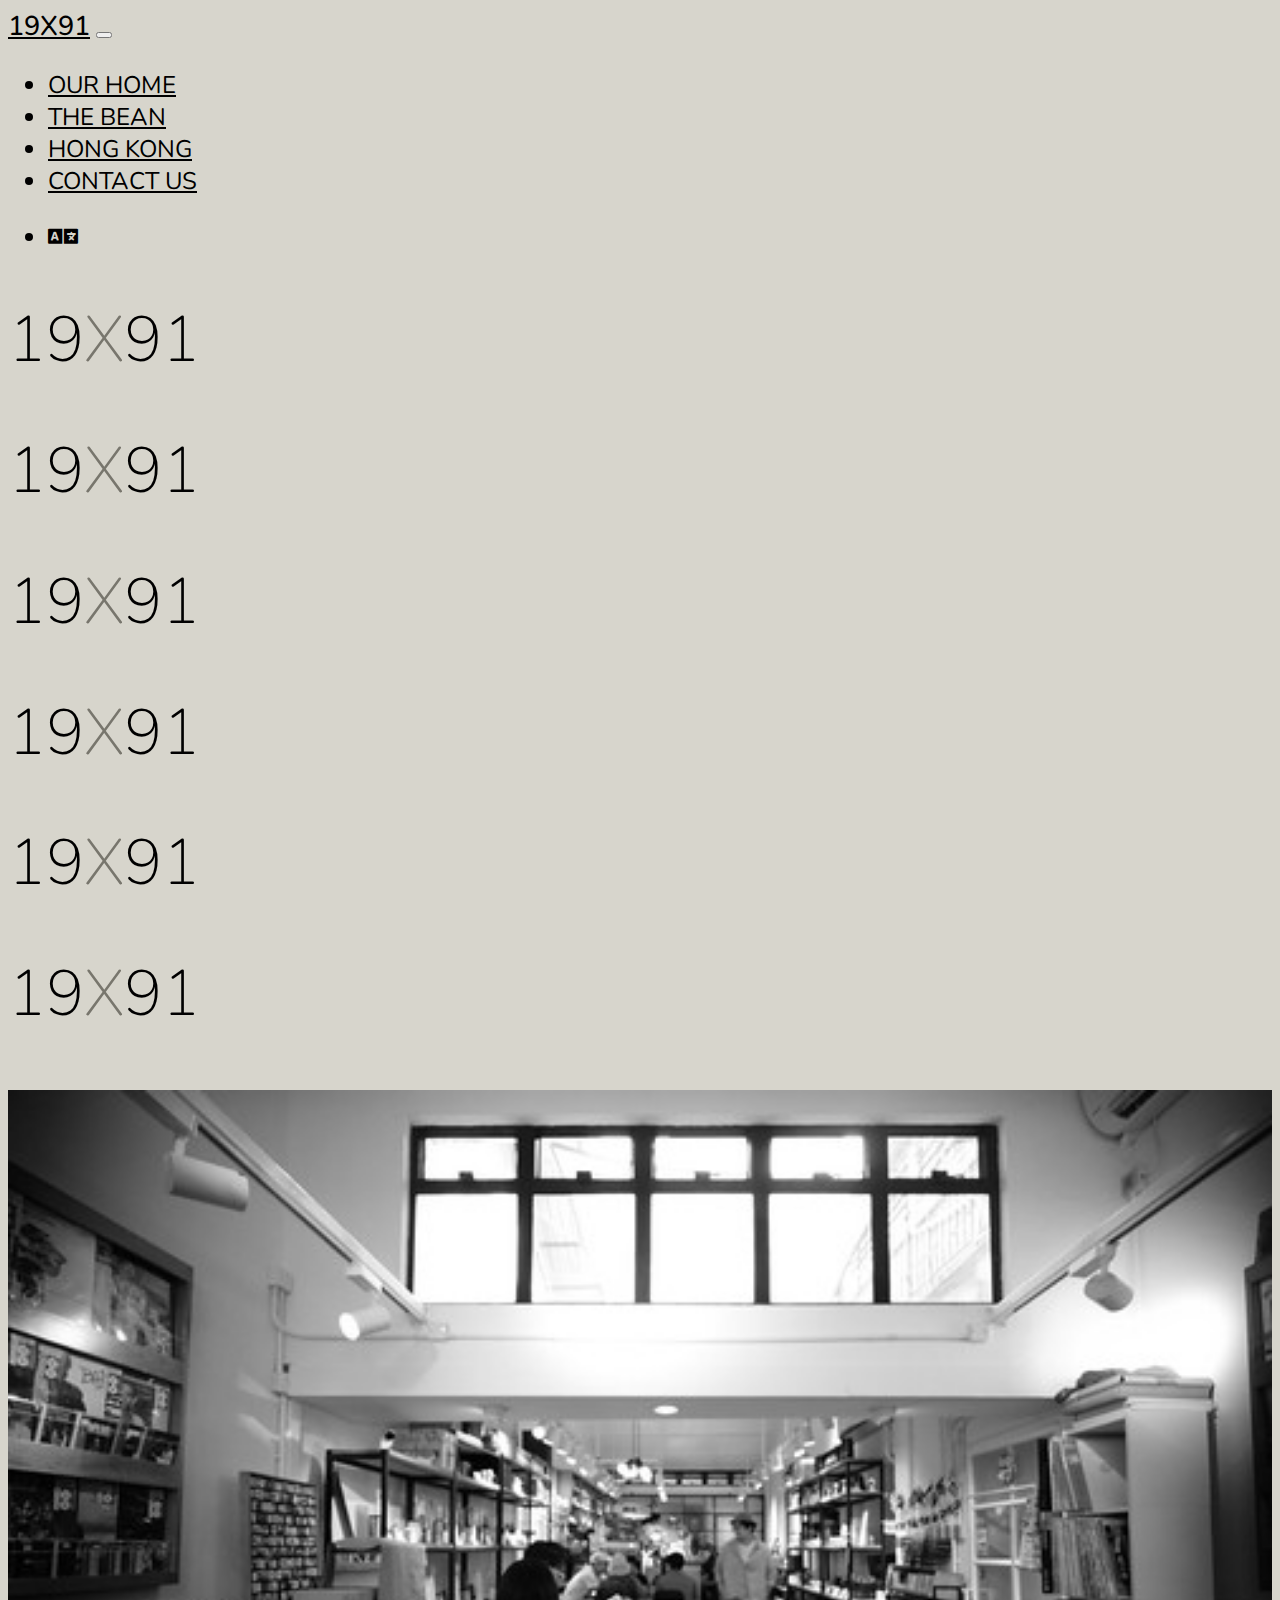
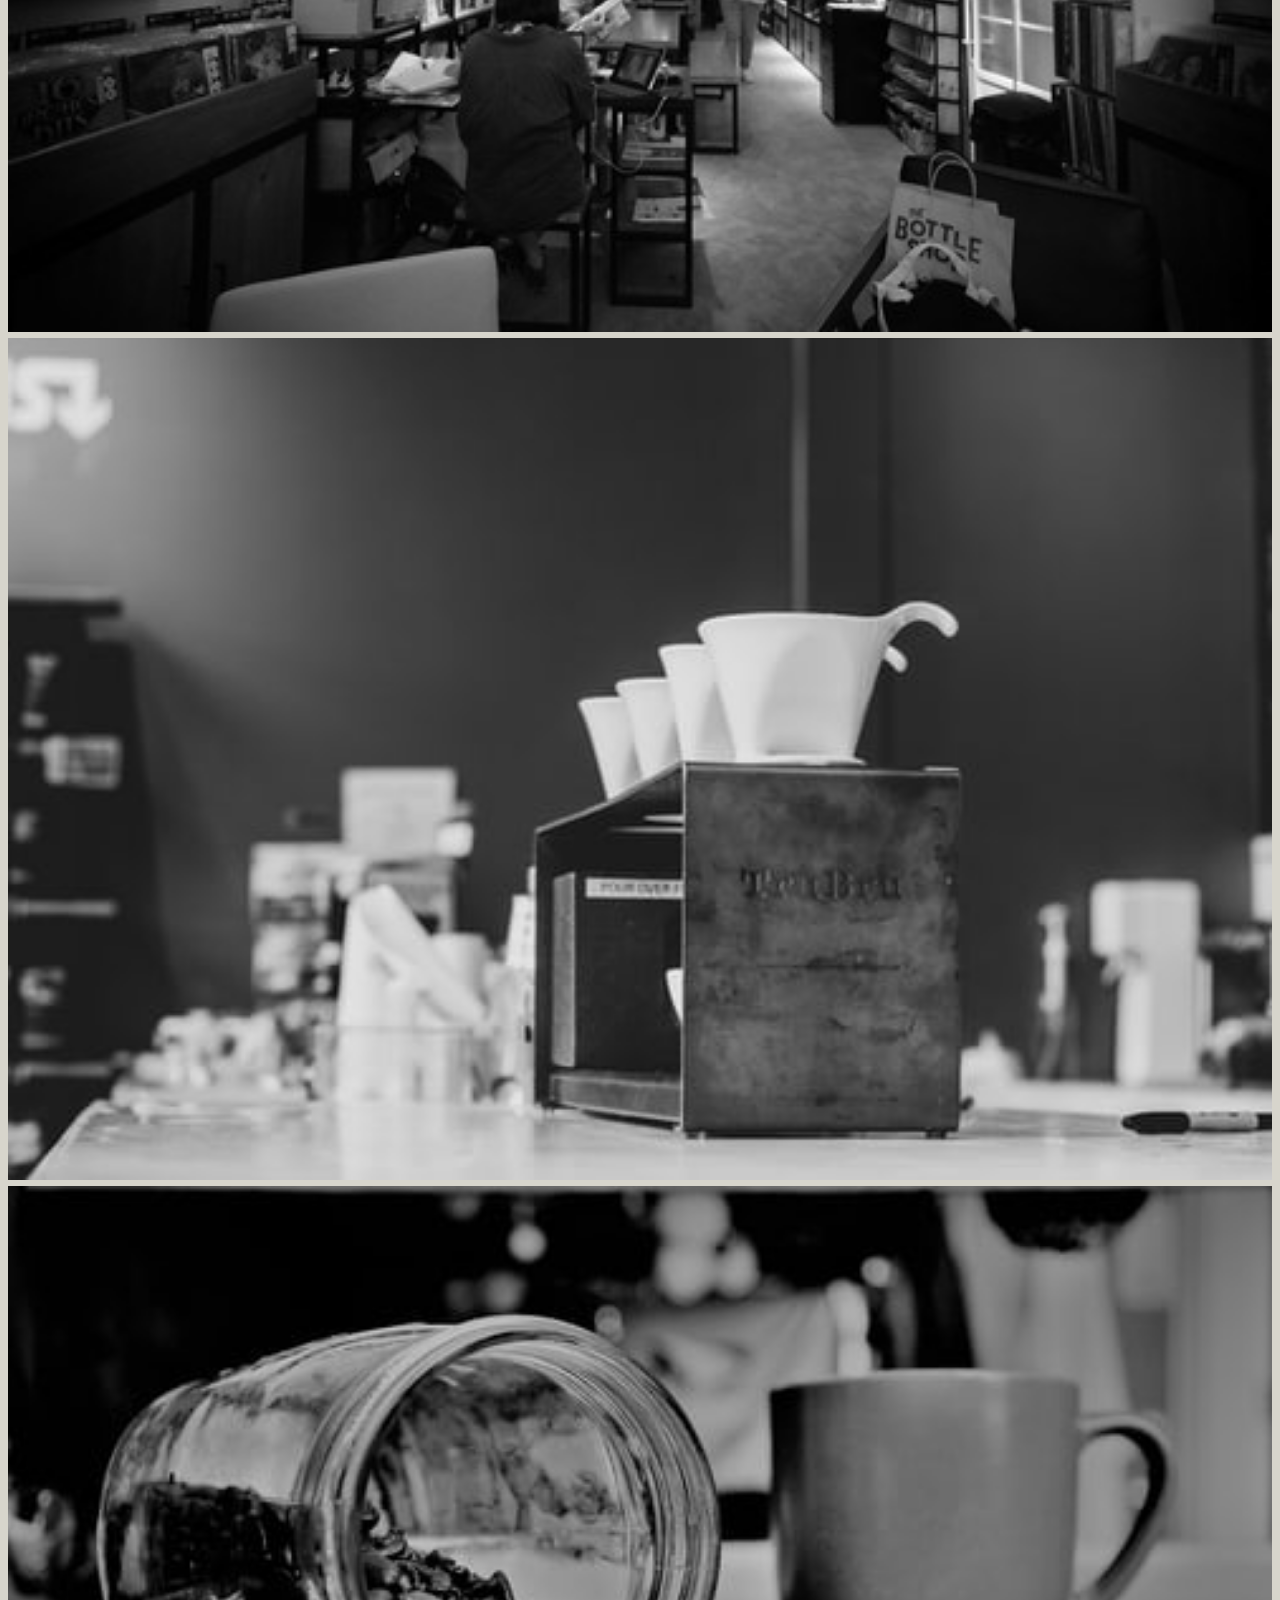
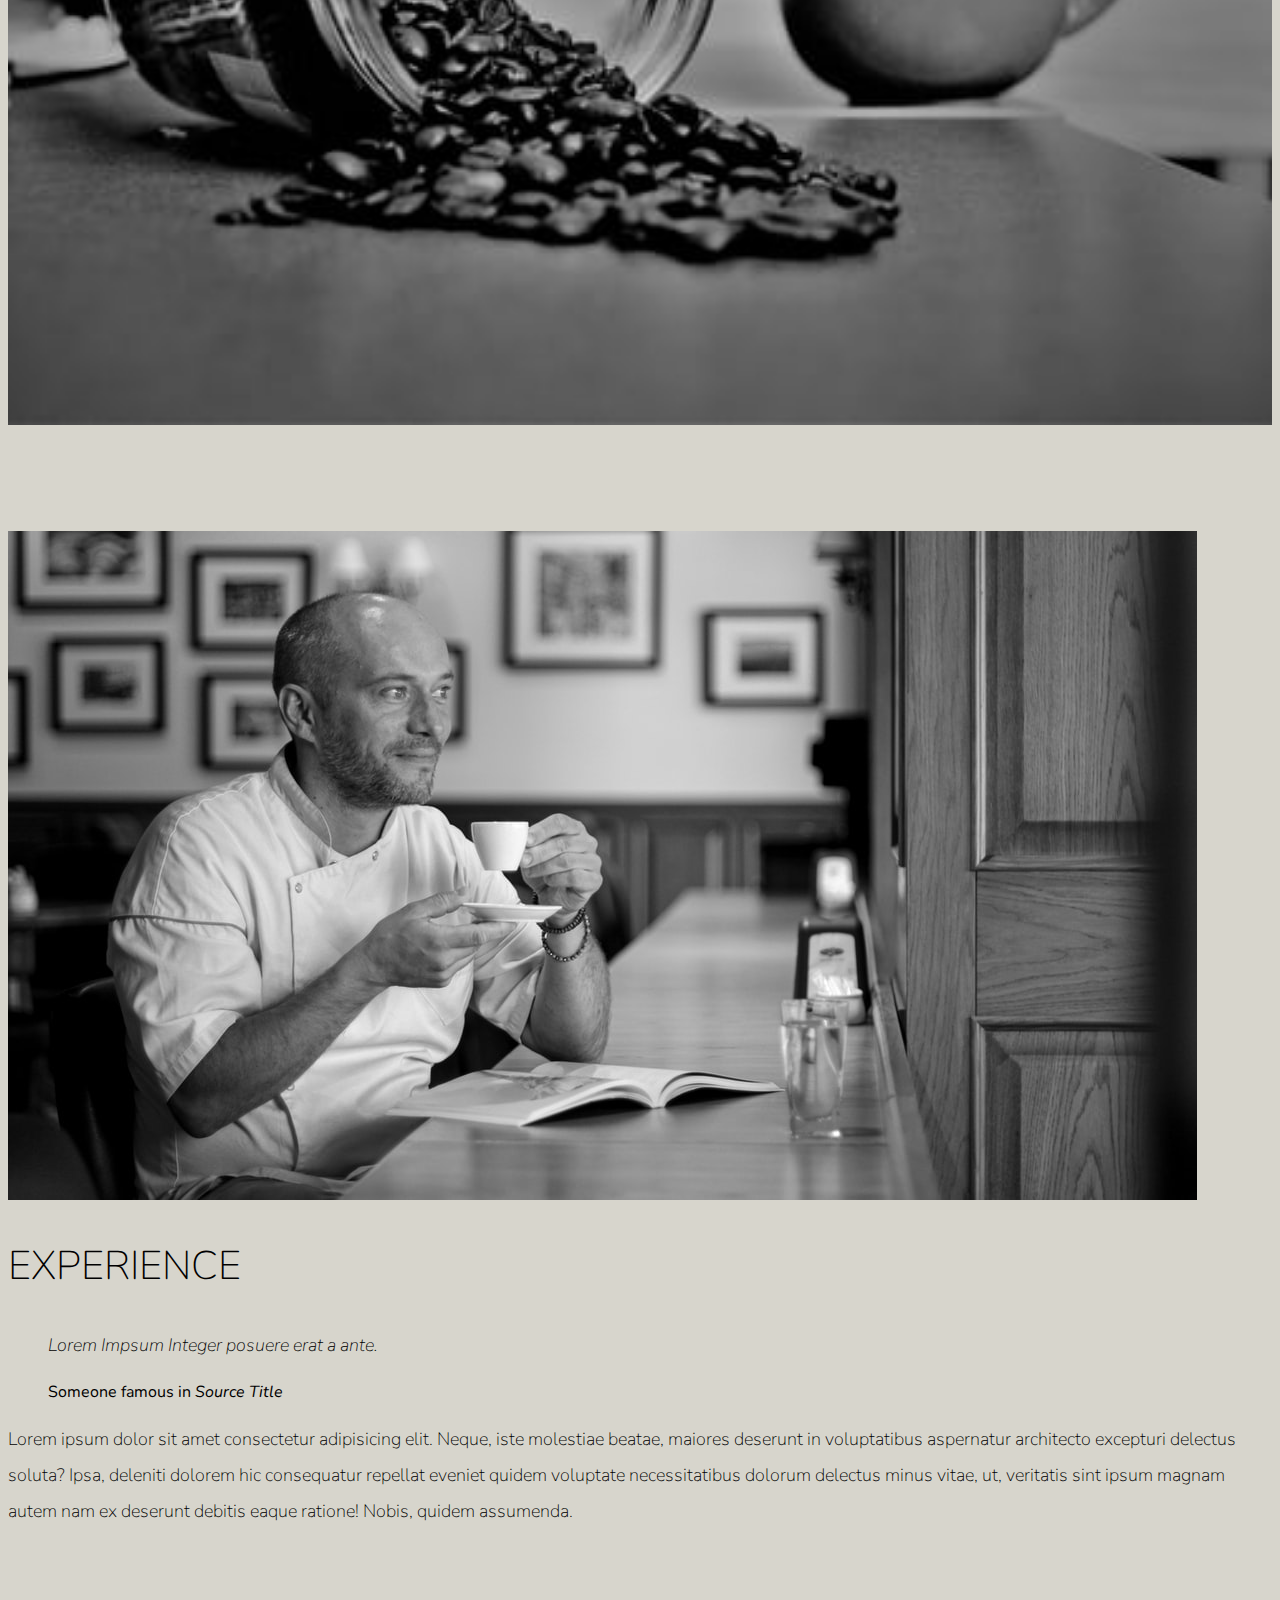
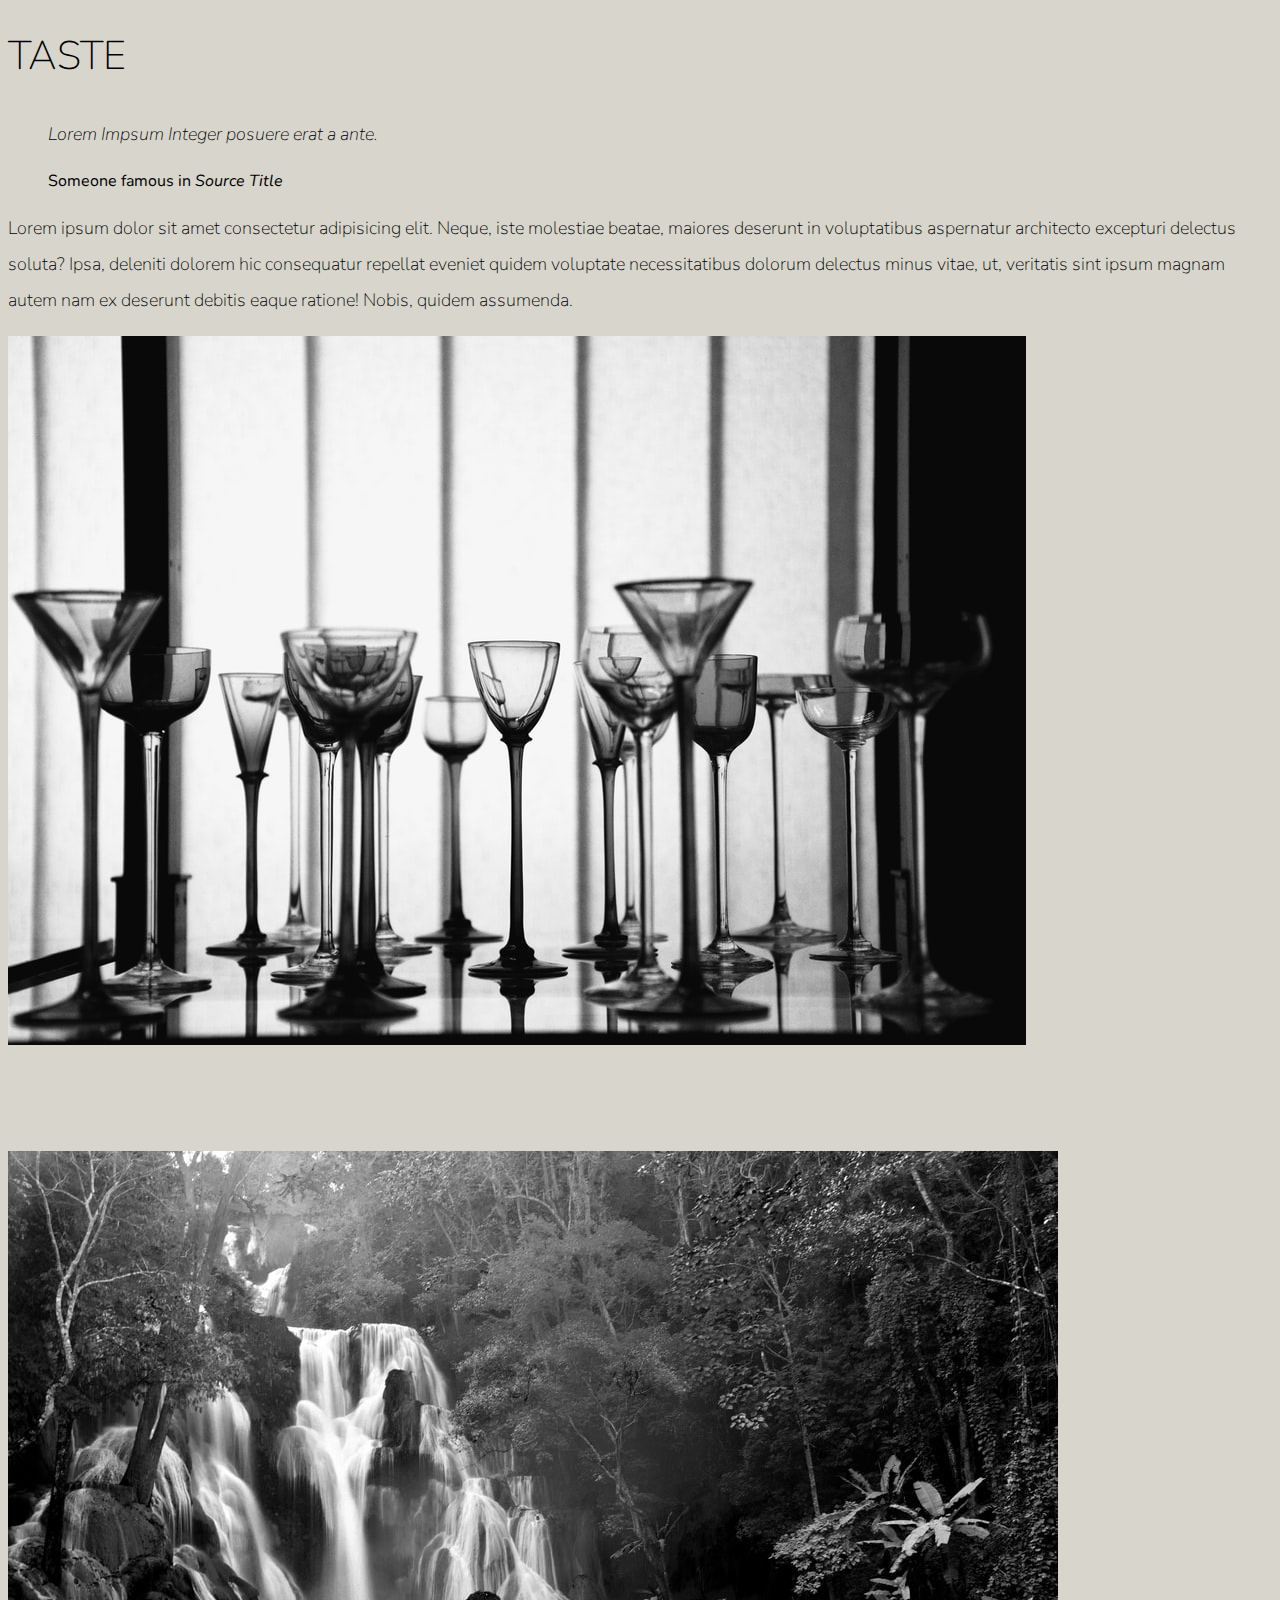
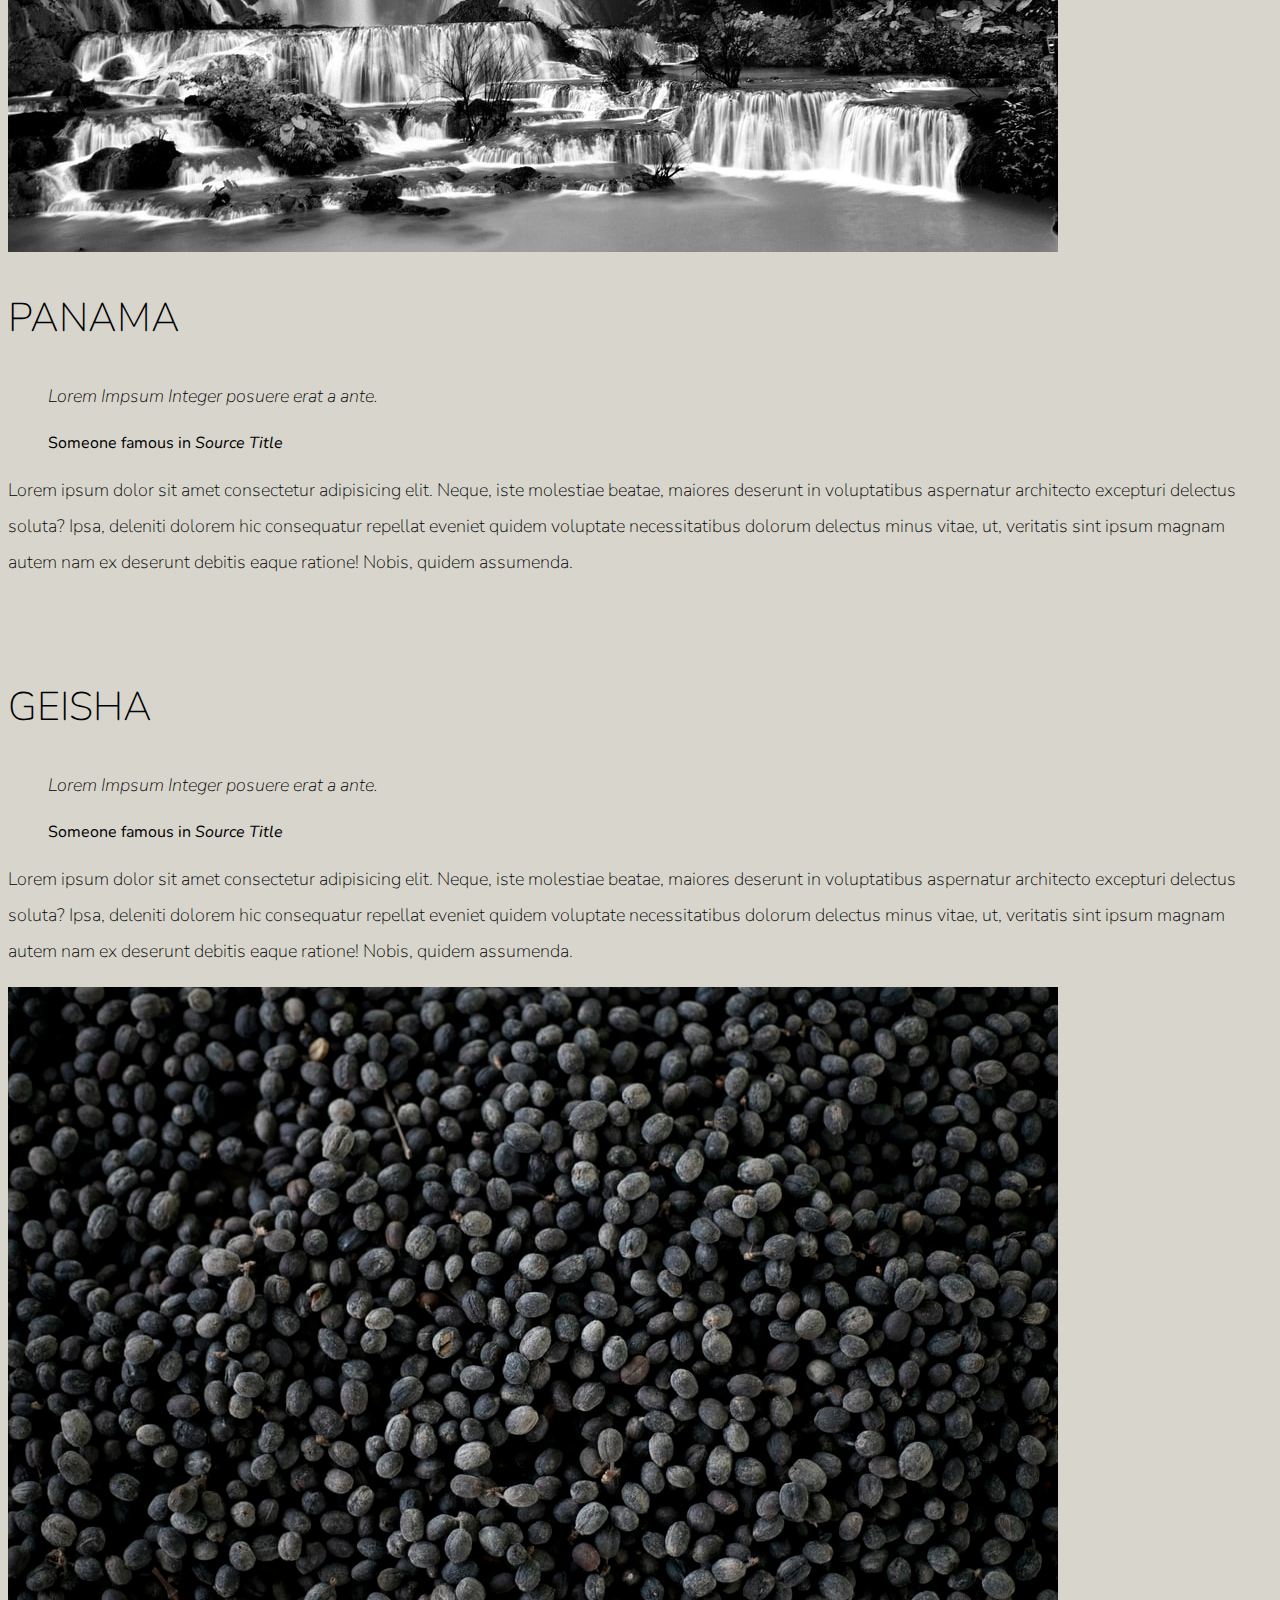
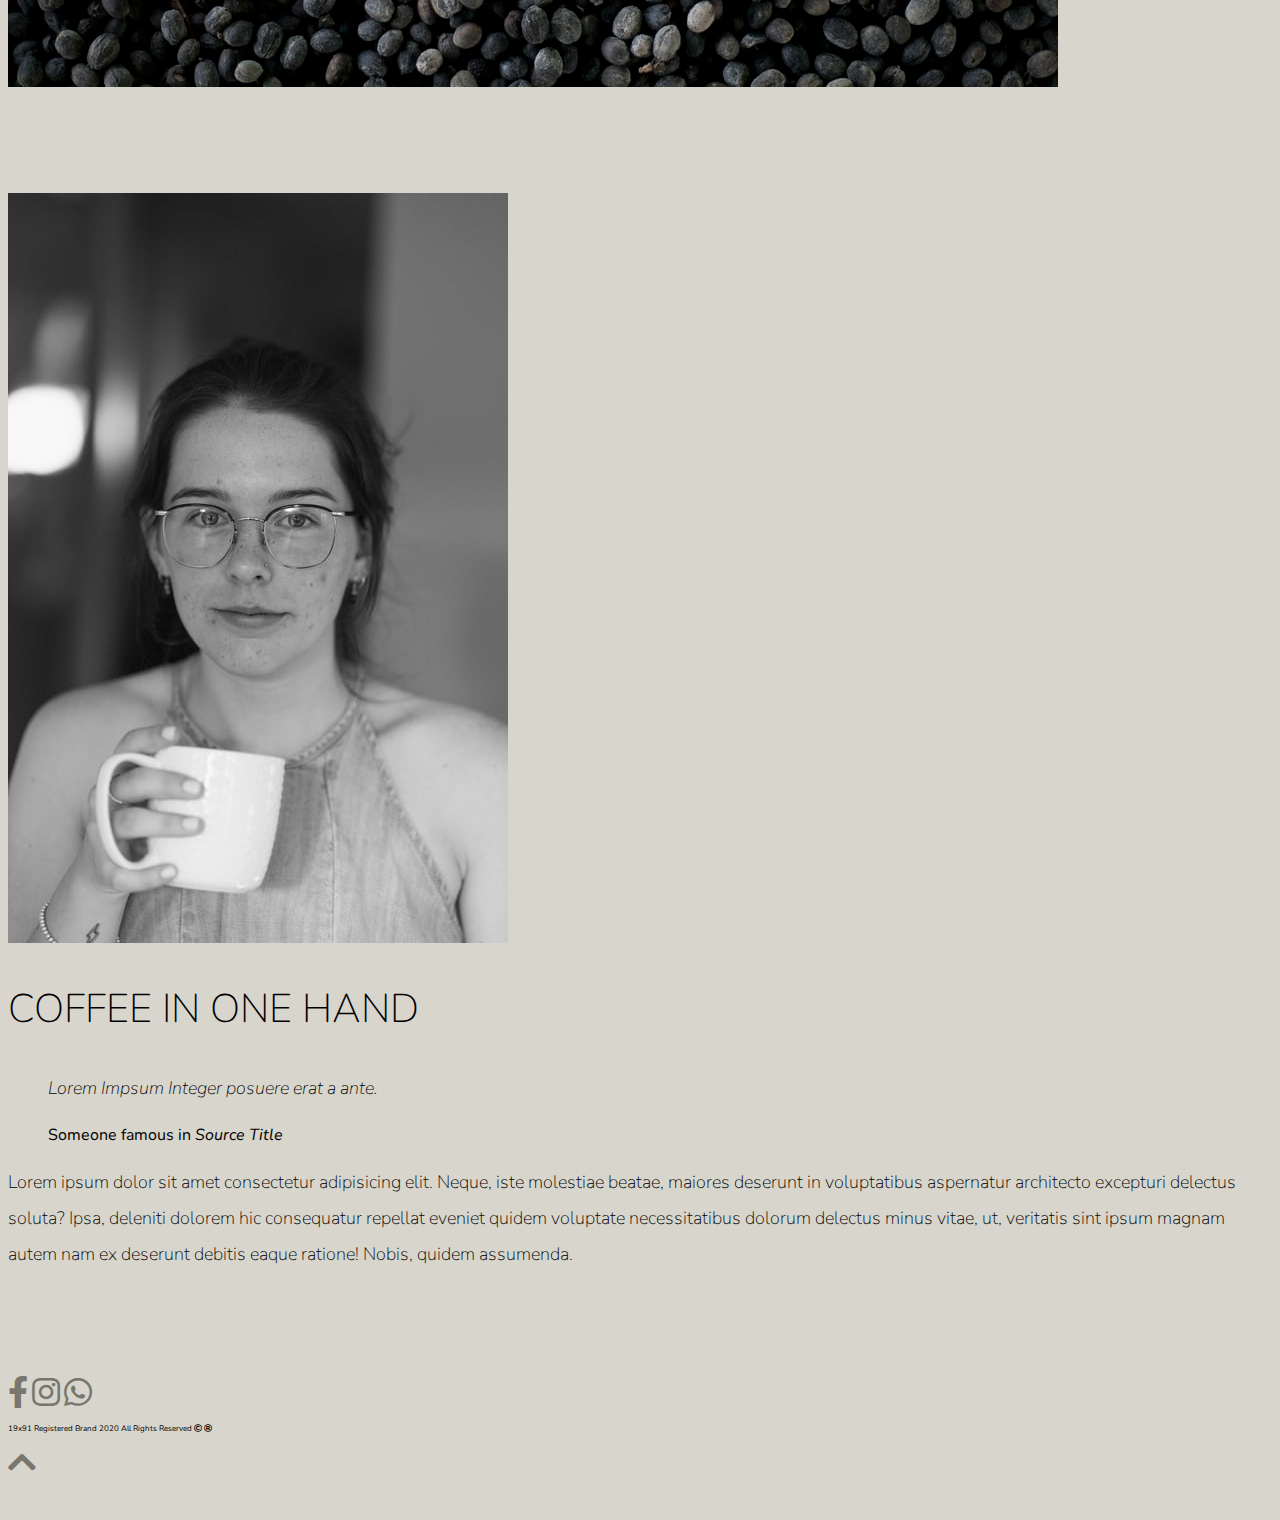
<file: index.html>
<!doctype html>
<html lang="en">

<head>
    <!-- Required meta tags -->
    <meta charset="utf-8">
    <meta name="viewport" content="width=device-width, initial-scale=1, shrink-to-fit=no">

    <!-- Google Font -->
    <link href="https://fonts.googleapis.com/css?family=Nunito:200,300,400,700" rel="stylesheet">

    <!-- Bootstrap CSS -->
    <link rel="stylesheet" href="https://cdn.jsdelivr.net/npm/bootstrap@4.5.3/dist/css/bootstrap.min.css" integrity="sha384-TX8t27EcRE3e/ihU7zmQxVncDAy5uIKz4rEkgIXeMed4M0jlfIDPvg6uqKI2xXr2" crossorigin="anonymous">

    <!-- Font Awesome -->
    <link rel="stylesheet" href="https://use.fontawesome.com/releases/v5.11.2/css/all.css">

    <!-- Custom CSS -->
    <link rel="stylesheet" href="app.css">

    <title>19X91</title>
</head>

<body>
    <nav id="mainNavbar" class="navbar navbar-dark navbar-expand-lg py-0 fixed-top">
        <a href="#" class="navbar-brand">19X91</a>
        <button class="navbar-toggler" type="button" data-toggle="collapse" data-target="#navLinks" aria-controls="navbarNav" aria-expanded="false" aria-label="Toggle navigation">
            <span class="navbar-toggler-icon"></span>
        </button>
        <div class="collapse navbar-collapse" id="navLinks">
            <ul class="navbar-nav">
                <li class="nav-item">
                    <a href="index.html" class="nav-link">OUR HOME</a>
                </li>
                <li class="nav-item">
                    <a href="bean.html" class="nav-link">THE BEAN</a>
                </li>
                <li class="nav-item">
                    <a href="hongkong.html" class="nav-link">HONG KONG</a>
                </li>
                <li class="nav-item">
                    <a href="contactus.html" class="nav-link">CONTACT US</a>
                </li>
            </ul>
            <ul class="navbar-nav ml-auto">
                <li class="nav-item">
                    <a href="" class="nav-link"><i class="fas fa-language"></i></a>
                </li>
            </ul>
        </div>
    </nav>

    <section class="container-fluid px-0">
        <div class="row align-items-center">
            <div class="col-lg-6">
                <div id="headingGroup" class="text-dark text-center d-none d-lg-block mt-5">
                    <h1 class="">19<span>X</span>91</h1>
                    <h1 class="">19<span>X</span>91</h1>
                    <h1 class="">19<span>X</span>91</h1>
                    <h1 class="">19<span>X</span>91</h1>
                    <h1 class="">19<span>X</span>91</h1>
                    <h1 class="">19<span>X</span>91</h1>
                </div>
            </div>
            <div class="col-lg-6 text-center">
                <!-- <img src="imgs/main_room.jpg" class="img-fluid img-fluid-width" alt="Main Room" id="fading-img"> -->
                <div id="mycarousel" class="carousel slide carousel-fade" data-ride="carousel" data-interval="4000" data-pause="hover">
                    <div class="carousel-inner">
                      <div class="carousel-item active">
                        <img class="img-fluid img-fluid-width" src="imgs/main_room.jpg" alt="First slide">
                      </div>
                      <div class="carousel-item">
                        <img class="img-fluid img-fluid-width" src="imgs/drip.jpeg" alt="Second slide">
                      </div>
                      <div class="carousel-item">
                        <img class="img-fluid img-fluid-width" src="imgs/coffee_window.jpeg" alt="Third slide">
                      </div>
                    </div>
                </div>
            </div>
        </div>
    </section>

    <section class="container-fluid px-0">
        <div class="row align-items-center content">
            <div class="col-md-6 order-2 order-md-1">
                <img src="imgs/experience.jpeg" alt="" class="img-fluid">
            </div>
            <div class="col-md-6 text-right order-1 order-md-2">
                <div class="row justify-content-center">
                    <div class="col-10 col-lg-8 blurb mb-5 mb-md-0">
                        <h2>EXPERIENCE</h2>
                        <blockquote class="blockquote">
                            <p class="mb-0"><em>Lorem Impsum Integer posuere erat a ante.</em></p>
                            <footer class="blockquote-footer">Someone famous in <cite title="Source Title">Source Title</cite></footer>
                        </blockquote>
                        <p class="lead text-justify">Lorem ipsum dolor sit amet consectetur adipisicing elit. Neque, iste molestiae
                            beatae, maiores deserunt
                            in voluptatibus
                            aspernatur architecto excepturi delectus soluta? Ipsa, deleniti dolorem hic consequatur
                            repellat eveniet quidem
                            voluptate necessitatibus dolorum delectus minus vitae, ut, veritatis sint ipsum magnam
                            autem nam ex deserunt debitis
                            eaque ratione! Nobis, quidem assumenda.</p>
                    </div>
                </div>
            </div>
        </div>
        <div class="row align-items-center content">
            <div class="col-md-6 text-left">
                <div class="row justify-content-center">
                    <div class="col-10 col-lg-8 blurb mb-5 mb-md-0">
                        <h2>TASTE</h2>
                        <blockquote class="blockquote">
                            <p class="mb-0"><em>Lorem Impsum Integer posuere erat a ante.</em></p>
                            <footer class="blockquote-footer">Someone famous in <cite title="Source Title">Source Title</cite></footer>
                        </blockquote>
                        <p class="lead text-justify">Lorem ipsum dolor sit amet consectetur adipisicing elit. Neque, iste molestiae
                            beatae, maiores deserunt
                            in voluptatibus
                            aspernatur architecto excepturi delectus soluta? Ipsa, deleniti dolorem hic consequatur
                            repellat eveniet quidem
                            voluptate necessitatibus dolorum delectus minus vitae, ut, veritatis sint ipsum magnam
                            autem nam ex deserunt debitis
                            eaque ratione! Nobis, quidem assumenda.</p>
                    </div>
                </div>
            </div>
            <div class="col-md-6">
                <img src="imgs/taste.jpeg" alt="" class="img-fluid">
            </div>
        </div>
        <div class="row align-items-center content">
            <div class="col-md-6 order-2 order-md-1">
                <img src="imgs/waterfall.jpeg" alt="" class="img-fluid">
            </div>
            <div class="col-md-6 text-right order-1 order-md-2">
                <div class="row justify-content-center">
                    <div class="col-10 col-lg-8 blurb mb-5 mb-md-0">
                        <h2>PANAMA</h2>
                        <blockquote class="blockquote">
                            <p class="mb-0"><em>Lorem Impsum Integer posuere erat a ante.</em></p>
                            <footer class="blockquote-footer">Someone famous in <cite title="Source Title">Source Title</cite></footer>
                        </blockquote>
                        <p class="lead text-justify">Lorem ipsum dolor sit amet consectetur adipisicing elit. Neque, iste molestiae
                            beatae, maiores deserunt
                            in voluptatibus
                            aspernatur architecto excepturi delectus soluta? Ipsa, deleniti dolorem hic consequatur
                            repellat eveniet quidem
                            voluptate necessitatibus dolorum delectus minus vitae, ut, veritatis sint ipsum magnam
                            autem nam ex deserunt debitis
                            eaque ratione! Nobis, quidem assumenda.</p>
                    </div>
                </div>
            </div>
        </div>
        <div class="row align-items-center content">
            <div class="col-md-6 text-left">
                <div class="row justify-content-center">
                    <div class="col-10 col-lg-8 blurb mb-5 mb-md-0">
                        <h2>GEISHA</h2>
                        <blockquote class="blockquote">
                            <p class="mb-0"><em>Lorem Impsum Integer posuere erat a ante.</em></p>
                            <footer class="blockquote-footer">Someone famous in <cite title="Source Title">Source Title</cite></footer>
                        </blockquote>
                        <p class="lead text-justify">Lorem ipsum dolor sit amet consectetur adipisicing elit. Neque, iste molestiae
                            beatae, maiores deserunt
                            in voluptatibus
                            aspernatur architecto excepturi delectus soluta? Ipsa, deleniti dolorem hic consequatur
                            repellat eveniet quidem
                            voluptate necessitatibus dolorum delectus minus vitae, ut, veritatis sint ipsum magnam
                            autem nam ex deserunt debitis
                            eaque ratione! Nobis, quidem assumenda.</p>
                    </div>
                </div>
            </div>
            <div class="col-md-6">
                <img src="imgs/raw_bean.jpeg" alt="" class="img-fluid">
            </div>
        </div>  
        <div class="row align-items-center content">
            <div class="col-md-6 text-center order-2 order-md-1">
                <img src="imgs/colar_portrait.jpeg" alt="" class="img-fluid">
            </div>
            <div class="col-md-6 text-right order-1 order-md-2">
                <div class="row justify-content-center">
                    <div class="col-10 col-lg-8 blurb mb-5 mb-md-0">
                        <h2>COFFEE IN ONE HAND</h2>
                        <blockquote class="blockquote">
                            <p class="mb-0"><em>Lorem Impsum Integer posuere erat a ante.</em></p>
                            <footer class="blockquote-footer">Someone famous in <cite title="Source Title">Source Title</cite></footer>
                        </blockquote>
                        <p class="lead text-justify">Lorem ipsum dolor sit amet consectetur adipisicing elit. Neque, iste molestiae
                            beatae, maiores
                            deserunt
                            in voluptatibus
                            aspernatur architecto excepturi delectus soluta? Ipsa, deleniti dolorem hic consequatur
                            repellat eveniet
                            quidem
                            voluptate necessitatibus dolorum delectus minus vitae, ut, veritatis sint ipsum magnam
                            autem nam ex deserunt
                            debitis
                            eaque ratione! Nobis, quidem assumenda.</p>
                    </div>
                </div>
            </div>
        </div>
        <div class="row justify-content-end content">
            <div class="col-4 text-center">
                <a class="btn btn-link social-media"><i class="fab fa-facebook-f"></i></a>
                <div id="instagram">
                    <a class="btn btn-link social-media"><i class="fab fa-instagram"></i></a>
                </div>
                <div id="whatsapp">
                    <a class="btn btn-link social-media"><i class="fab fa-whatsapp"></i></a>
                </div>
                <div>
                    <p id="footer">19x91 Registered Brand 2020 All Rights Reserved <i class="far fa-copyright"></i> <i class="far fa-registered"></i></p>
                </div>
            </div>
            <div class="col-4 text-right">
                <a href="index.html" class="btn btn-link social-media"><i class="fas fa-chevron-up"></i></a>
            </div>
        </div>
    </section>
    <!-- jQuery first, then Popper.js, then Bootstrap JS -->
    <script src="https://code.jquery.com/jquery-3.5.1.slim.min.js" integrity="sha384-DfXdz2htPH0lsSSs5nCTpuj/zy4C+OGpamoFVy38MVBnE+IbbVYUew+OrCXaRkfj" crossorigin="anonymous"></script>
    <script src="https://cdn.jsdelivr.net/npm/popper.js@1.16.1/dist/umd/popper.min.js" integrity="sha384-9/reFTGAW83EW2RDu2S0VKaIzap3H66lZH81PoYlFhbGU+6BZp6G7niu735Sk7lN" crossorigin="anonymous"></script>
    <script src="https://cdn.jsdelivr.net/npm/bootstrap@4.5.3/dist/js/bootstrap.min.js" integrity="sha384-w1Q4orYjBQndcko6MimVbzY0tgp4pWB4lZ7lr30WKz0vr/aWKhXdBNmNb5D92v7s" crossorigin="anonymous"></script>

    <!-- Optional JavaScript -->
    <script src="script.js"></script>
</body>

</html>
</file>
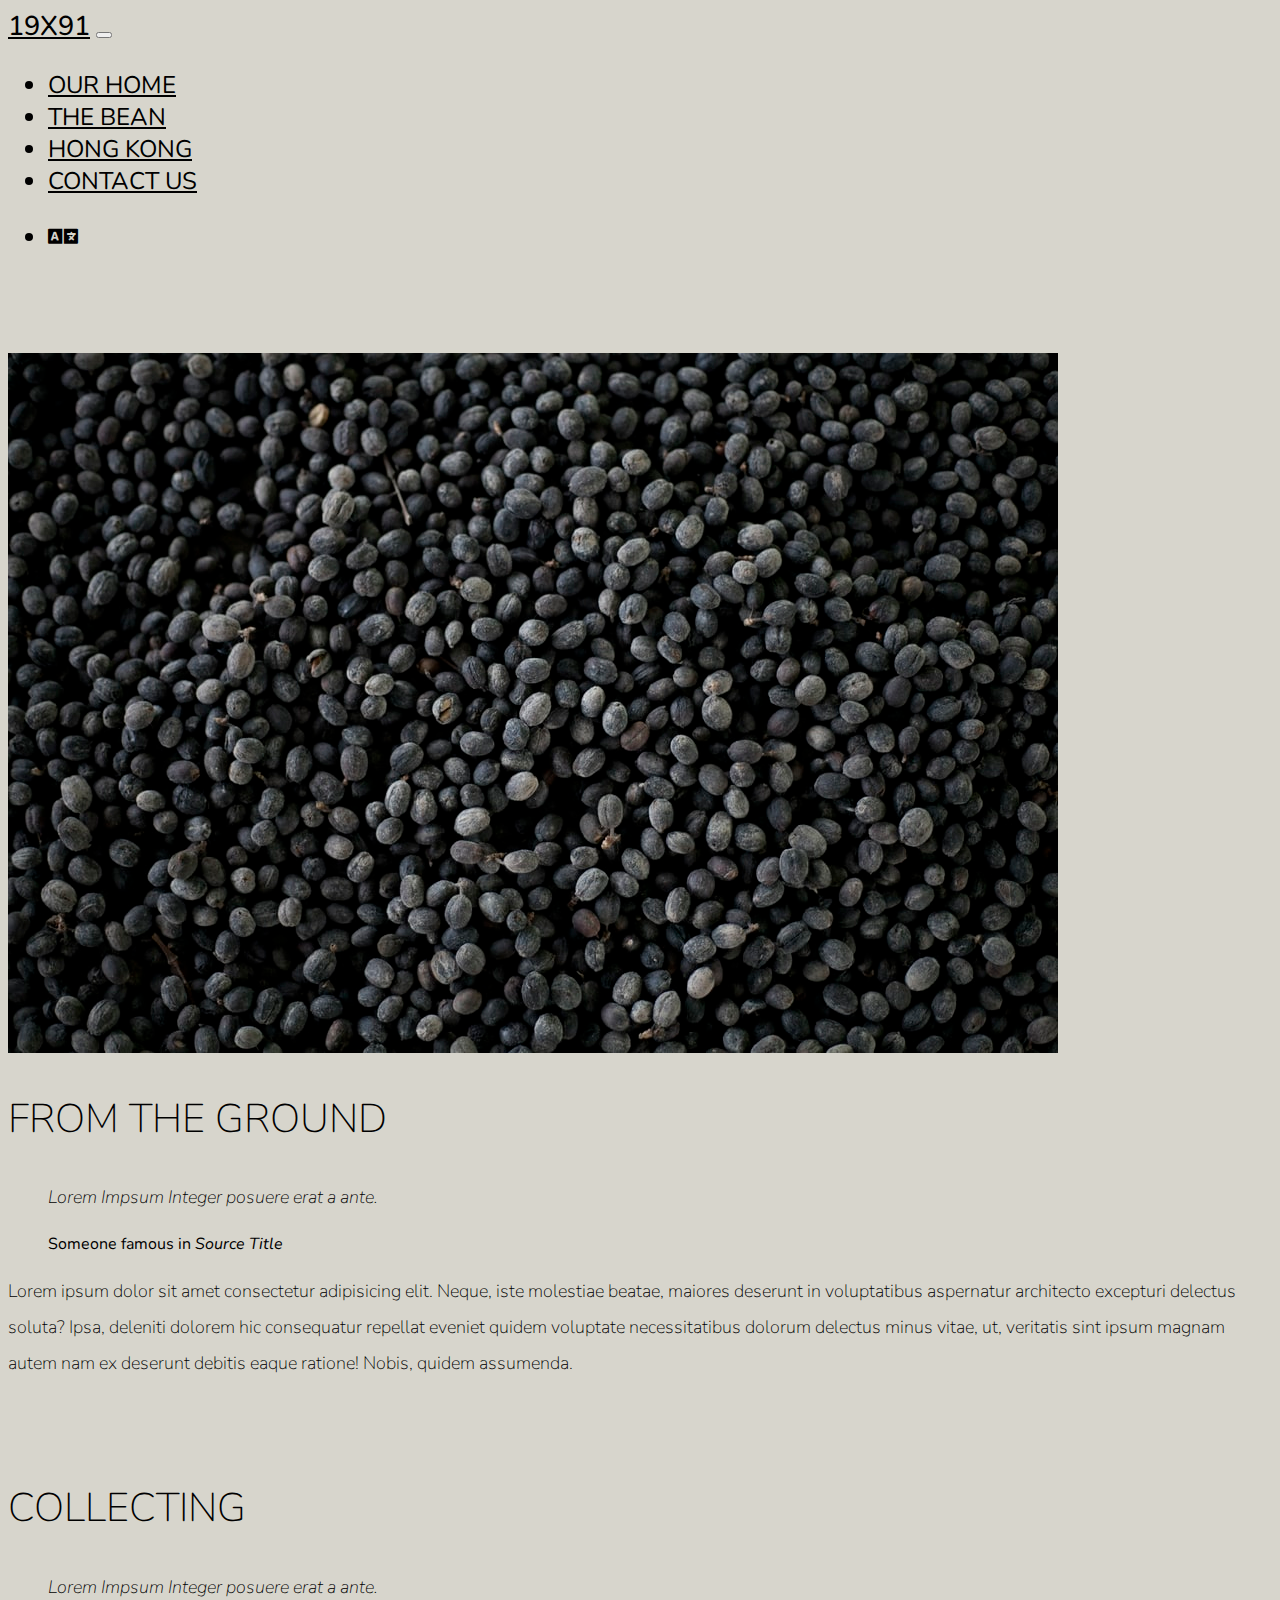
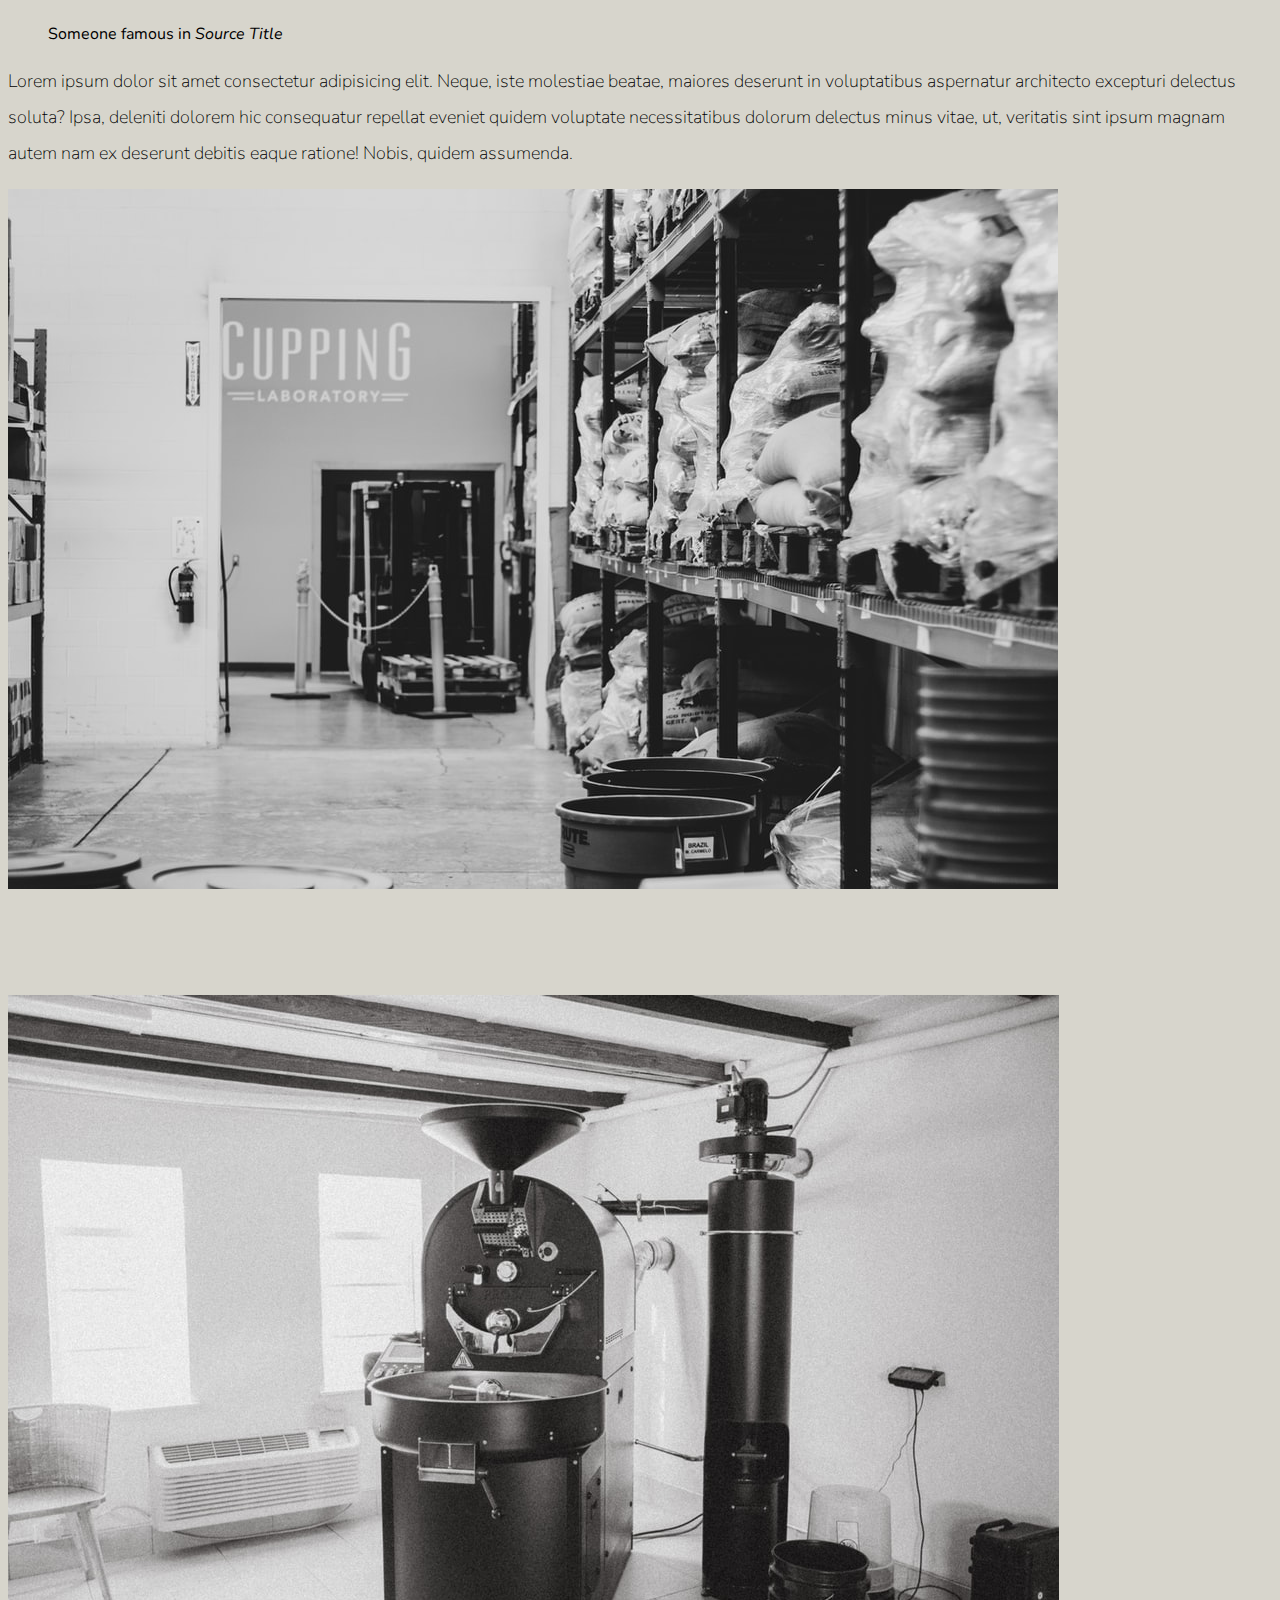
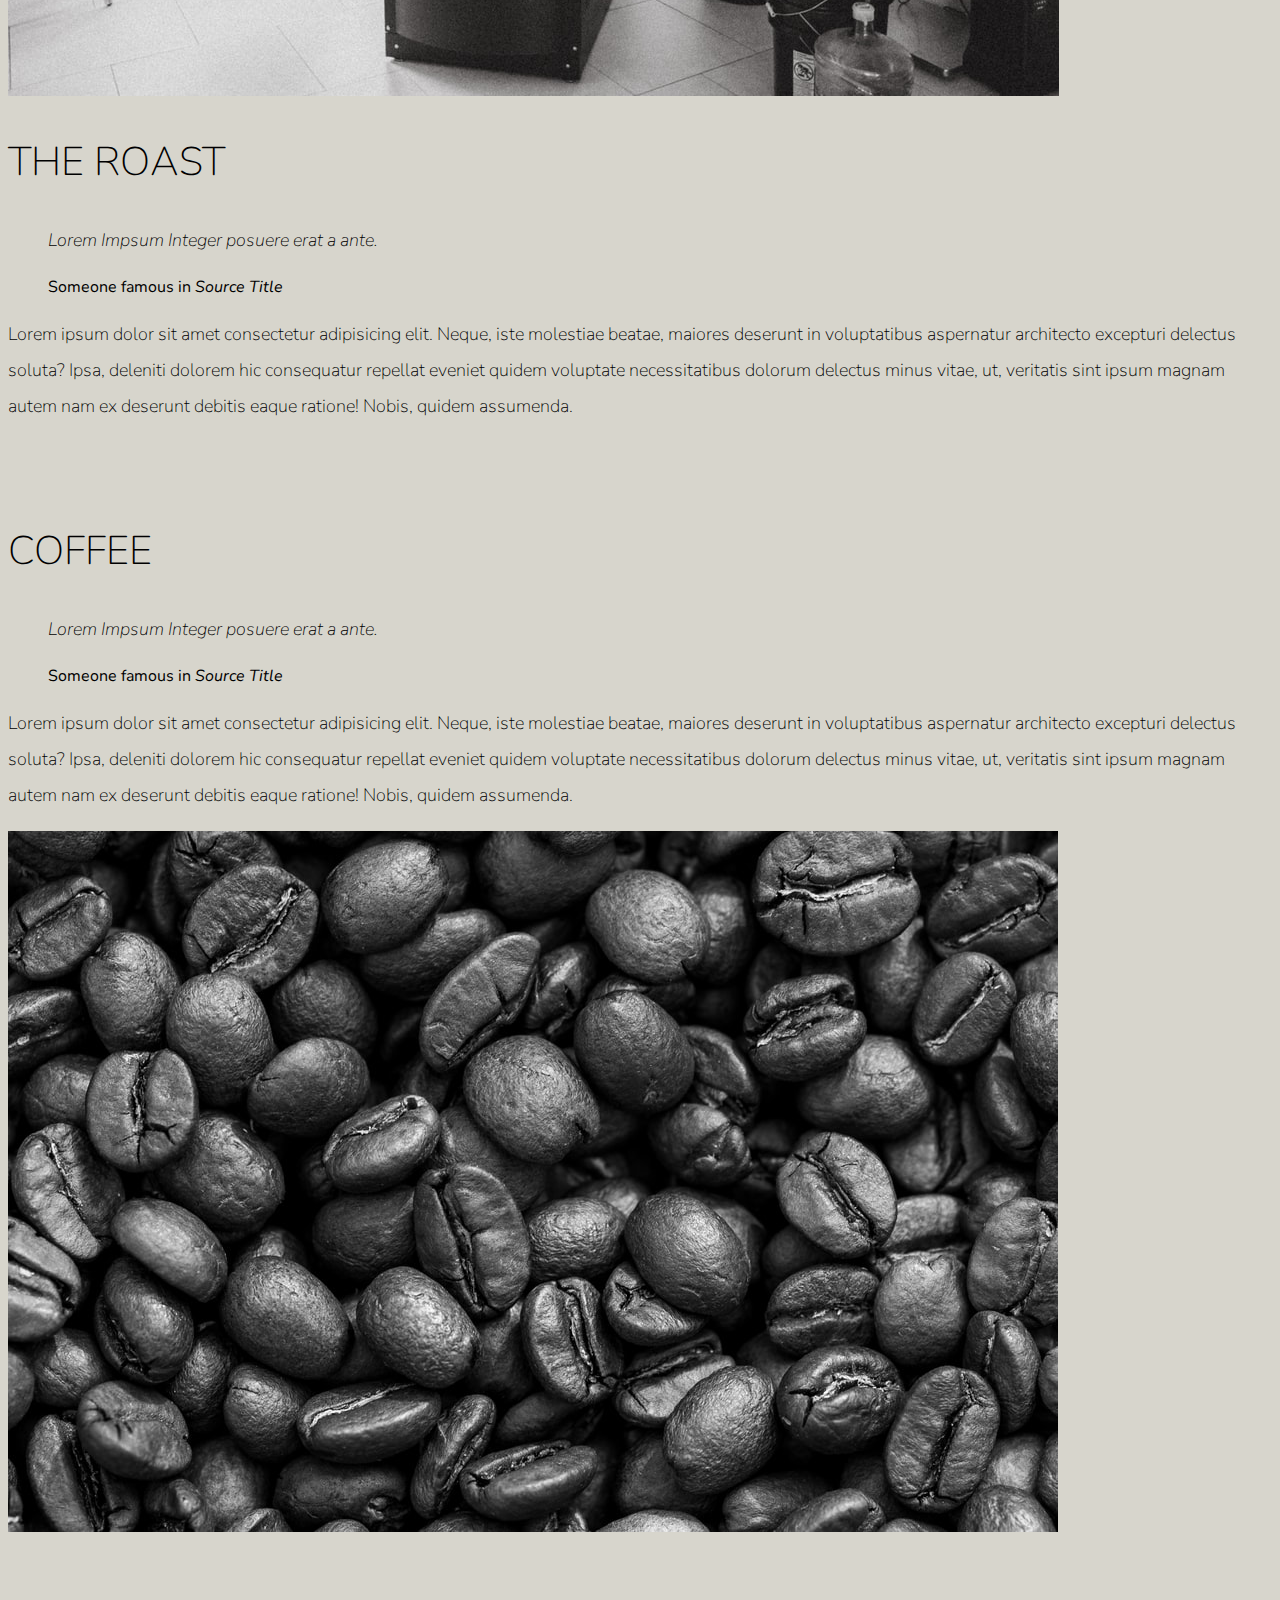
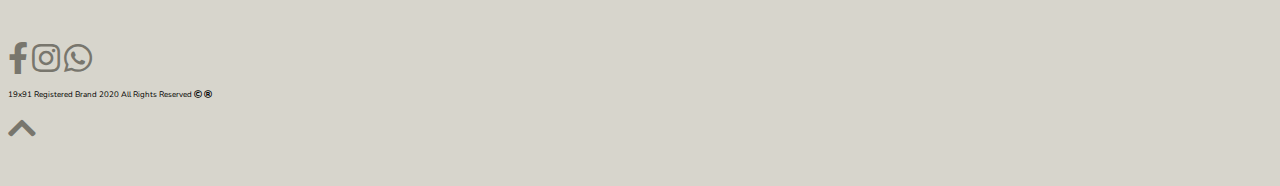
<file: bean.html>
<!doctype html>
<html lang="en">

<head>
    <!-- Required meta tags -->
    <meta charset="utf-8">
    <meta name="viewport" content="width=device-width, initial-scale=1, shrink-to-fit=no">

    <!-- Google Font -->
    <link href="https://fonts.googleapis.com/css?family=Nunito:200,300,400,700" rel="stylesheet">

    <!-- Bootstrap CSS -->
    <link rel="stylesheet" href="https://cdn.jsdelivr.net/npm/bootstrap@4.5.3/dist/css/bootstrap.min.css" integrity="sha384-TX8t27EcRE3e/ihU7zmQxVncDAy5uIKz4rEkgIXeMed4M0jlfIDPvg6uqKI2xXr2" crossorigin="anonymous">

    <!-- Font Awesome -->
    <link rel="stylesheet" href="https://use.fontawesome.com/releases/v5.11.2/css/all.css">

    <!-- Custom CSS -->
    <link rel="stylesheet" href="app.css">

    <title>19X91</title>
</head>

<body>
    <nav id="mainNavbar" class="navbar navbar-dark navbar-expand-lg py-0 fixed-top">
        <a href="#" class="navbar-brand">19X91</a>
        <button class="navbar-toggler" type="button" data-toggle="collapse" data-target="#navLinks" aria-controls="navbarNav" aria-expanded="false" aria-label="Toggle navigation">
            <span class="navbar-toggler-icon"></span>
        </button>
        <div class="collapse navbar-collapse" id="navLinks">
            <ul class="navbar-nav">
                <li class="nav-item">
                    <a href="index.html" class="nav-link">OUR HOME</a>
                </li>
                <li class="nav-item">
                    <a href="bean.html" class="nav-link">THE BEAN</a>
                </li>
                <li class="nav-item">
                    <a href="hongkong.html" class="nav-link">HONG KONG</a>
                </li>
                <li class="nav-item">
                    <a href="contactus.html" class="nav-link">CONTACT US</a>
                </li>
            </ul>
            <ul class="navbar-nav ml-auto">
                <li class="nav-item">
                    <a href="" class="nav-link"><i class="fas fa-language"></i></a>
                </li>
            </ul>
        </div>
    </nav>

    <section class="container-fluid px-0">
        <div class="row align-items-center content">
            <div class="col-md-6 order-2 order-md-1">
                <img src="imgs/raw_bean.jpeg" alt="" class="img-fluid">
            </div>
            <div class="col-md-6 text-right order-1 order-md-2">
                <div class="row justify-content-center">
                    <div class="col-10 col-lg-8 blurb mb-5 mb-md-0">
                        <h2>FROM THE GROUND</h2>
                        <blockquote class="blockquote">
                            <p class="mb-0"><em>Lorem Impsum Integer posuere erat a ante.</em></p>
                            <footer class="blockquote-footer">Someone famous in <cite title="Source Title">Source Title</cite></footer>
                        </blockquote>
                        <p class="lead text-justify">Lorem ipsum dolor sit amet consectetur adipisicing elit. Neque, iste molestiae
                            beatae, maiores deserunt
                            in voluptatibus
                            aspernatur architecto excepturi delectus soluta? Ipsa, deleniti dolorem hic consequatur
                            repellat eveniet quidem
                            voluptate necessitatibus dolorum delectus minus vitae, ut, veritatis sint ipsum magnam
                            autem nam ex deserunt debitis
                            eaque ratione! Nobis, quidem assumenda.</p>
                    </div>
                </div>
            </div>
        </div>
        <div class="row align-items-center content">
            <div class="col-md-6 text-left">
                <div class="row justify-content-center">
                    <div class="col-10 col-lg-8 blurb mb-5 mb-md-0">
                        <h2>COLLECTING</h2>
                        <blockquote class="blockquote">
                            <p class="mb-0"><em>Lorem Impsum Integer posuere erat a ante.</em></p>
                            <footer class="blockquote-footer">Someone famous in <cite title="Source Title">Source Title</cite></footer>
                        </blockquote>
                        <p class="lead text-justify">Lorem ipsum dolor sit amet consectetur adipisicing elit. Neque, iste molestiae
                            beatae, maiores deserunt
                            in voluptatibus
                            aspernatur architecto excepturi delectus soluta? Ipsa, deleniti dolorem hic consequatur
                            repellat eveniet quidem
                            voluptate necessitatibus dolorum delectus minus vitae, ut, veritatis sint ipsum magnam
                            autem nam ex deserunt debitis
                            eaque ratione! Nobis, quidem assumenda.</p>
                    </div>
                </div>
            </div>
            <div class="col-md-6">
                <img src="imgs/storage.jpeg" alt="" class="img-fluid">
            </div>
        </div>
        <div class="row align-items-center content">
            <div class="col-md-6 order-2 order-md-1">
                <img src="imgs/roast.jpeg" alt="" class="img-fluid">
            </div>
            <div class="col-md-6 text-right order-1 order-md-2">
                <div class="row justify-content-center">
                    <div class="col-10 col-lg-8 blurb mb-5 mb-md-0">
                        <h2>THE ROAST</h2>
                        <blockquote class="blockquote">
                            <p class="mb-0"><em>Lorem Impsum Integer posuere erat a ante.</em></p>
                            <footer class="blockquote-footer">Someone famous in <cite title="Source Title">Source Title</cite></footer>
                        </blockquote>
                        <p class="lead text-justify">Lorem ipsum dolor sit amet consectetur adipisicing elit. Neque, iste molestiae
                            beatae, maiores
                            deserunt
                            in voluptatibus
                            aspernatur architecto excepturi delectus soluta? Ipsa, deleniti dolorem hic consequatur
                            repellat eveniet
                            quidem
                            voluptate necessitatibus dolorum delectus minus vitae, ut, veritatis sint ipsum magnam
                            autem nam ex deserunt
                            debitis
                            eaque ratione! Nobis, quidem assumenda.</p>
                    </div>
                </div>
            </div>
        </div>
        <div class="row align-items-center content">
            <div class="col-md-6 text-left">
                <div class="row justify-content-center">
                    <div class="col-10 col-lg-8 blurb mb-5 mb-md-0">
                        <h2>COFFEE</h2>
                        <blockquote class="blockquote">
                            <p class="mb-0"><em>Lorem Impsum Integer posuere erat a ante.</em></p>
                            <footer class="blockquote-footer">Someone famous in <cite title="Source Title">Source Title</cite></footer>
                        </blockquote>
                        <p class="lead text-justify">Lorem ipsum dolor sit amet consectetur adipisicing elit. Neque, iste molestiae
                            beatae, maiores deserunt
                            in voluptatibus
                            aspernatur architecto excepturi delectus soluta? Ipsa, deleniti dolorem hic consequatur
                            repellat eveniet quidem
                            voluptate necessitatibus dolorum delectus minus vitae, ut, veritatis sint ipsum magnam
                            autem nam ex deserunt debitis
                            eaque ratione! Nobis, quidem assumenda.</p>
                    </div>
                </div>
            </div>
            <div class="col-md-6">
                <img src="imgs/coffee.jpeg" alt="" class="img-fluid">
            </div>
        </div>
        <div class="row justify-content-end content">
            <div class="col-4 text-center">
                <a class="btn btn-link social-media"><i class="fab fa-facebook-f"></i></a>
                <div id="instagram">
                    <a class="btn btn-link social-media"><i class="fab fa-instagram"></i></a>
                </div>
                <div id="whatsapp">
                    <a class="btn btn-link social-media"><i class="fab fa-whatsapp"></i></a>
                </div>
                <div>
                    <p id="footer">19x91 Registered Brand 2020 All Rights Reserved <i class="far fa-copyright"></i> <i class="far fa-registered"></i></p>
                </div>
            </div>
            <div class="col-4 text-right">
                <a href="bean.html" class="btn btn-link social-media"><i class="fas fa-chevron-up"></i></a>
            </div>
        </div>
    </section>
    <!-- jQuery first, then Popper.js, then Bootstrap JS -->
    <script src="https://code.jquery.com/jquery-3.5.1.slim.min.js" integrity="sha384-DfXdz2htPH0lsSSs5nCTpuj/zy4C+OGpamoFVy38MVBnE+IbbVYUew+OrCXaRkfj" crossorigin="anonymous"></script>
    <script src="https://cdn.jsdelivr.net/npm/popper.js@1.16.1/dist/umd/popper.min.js" integrity="sha384-9/reFTGAW83EW2RDu2S0VKaIzap3H66lZH81PoYlFhbGU+6BZp6G7niu735Sk7lN" crossorigin="anonymous"></script>
    <script src="https://cdn.jsdelivr.net/npm/bootstrap@4.5.3/dist/js/bootstrap.min.js" integrity="sha384-w1Q4orYjBQndcko6MimVbzY0tgp4pWB4lZ7lr30WKz0vr/aWKhXdBNmNb5D92v7s" crossorigin="anonymous"></script>

    <!-- Optional JavaScript -->
    <script src="script.js"></script>
</body>

</html>
</file>
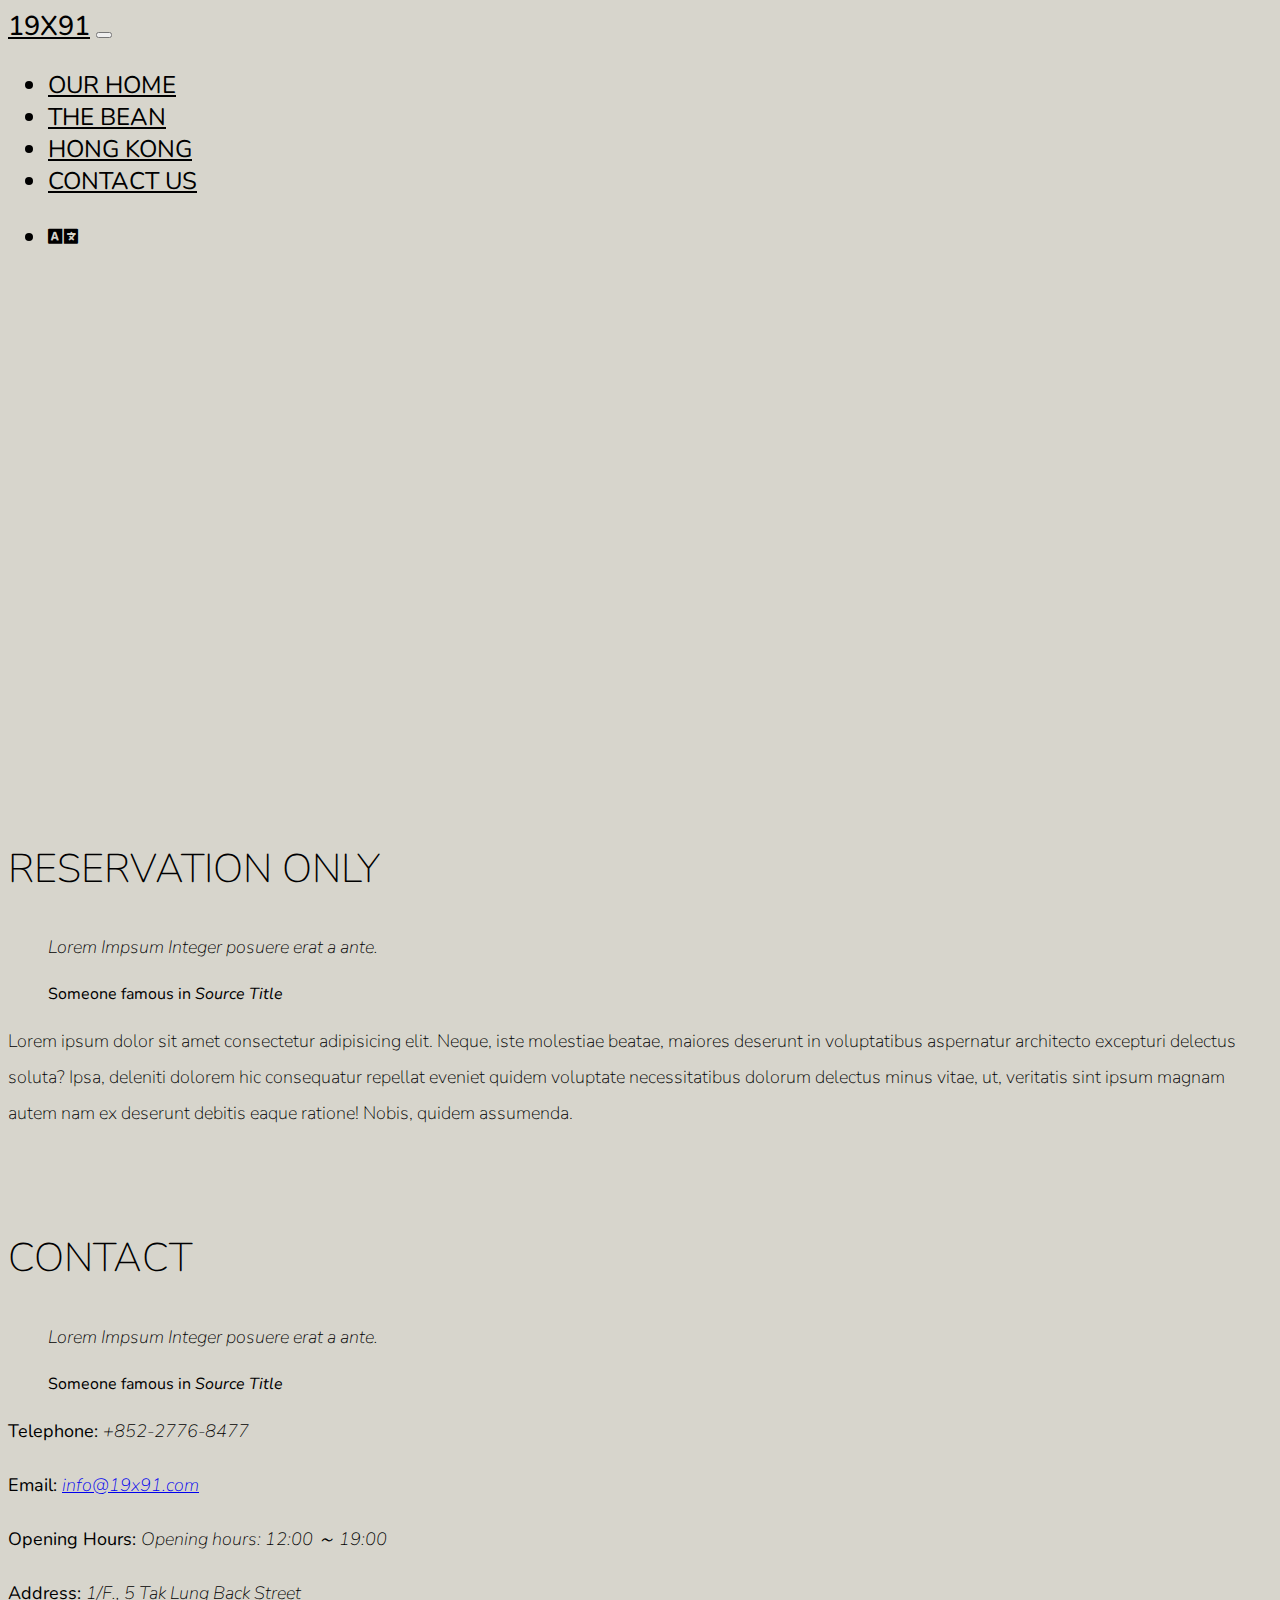
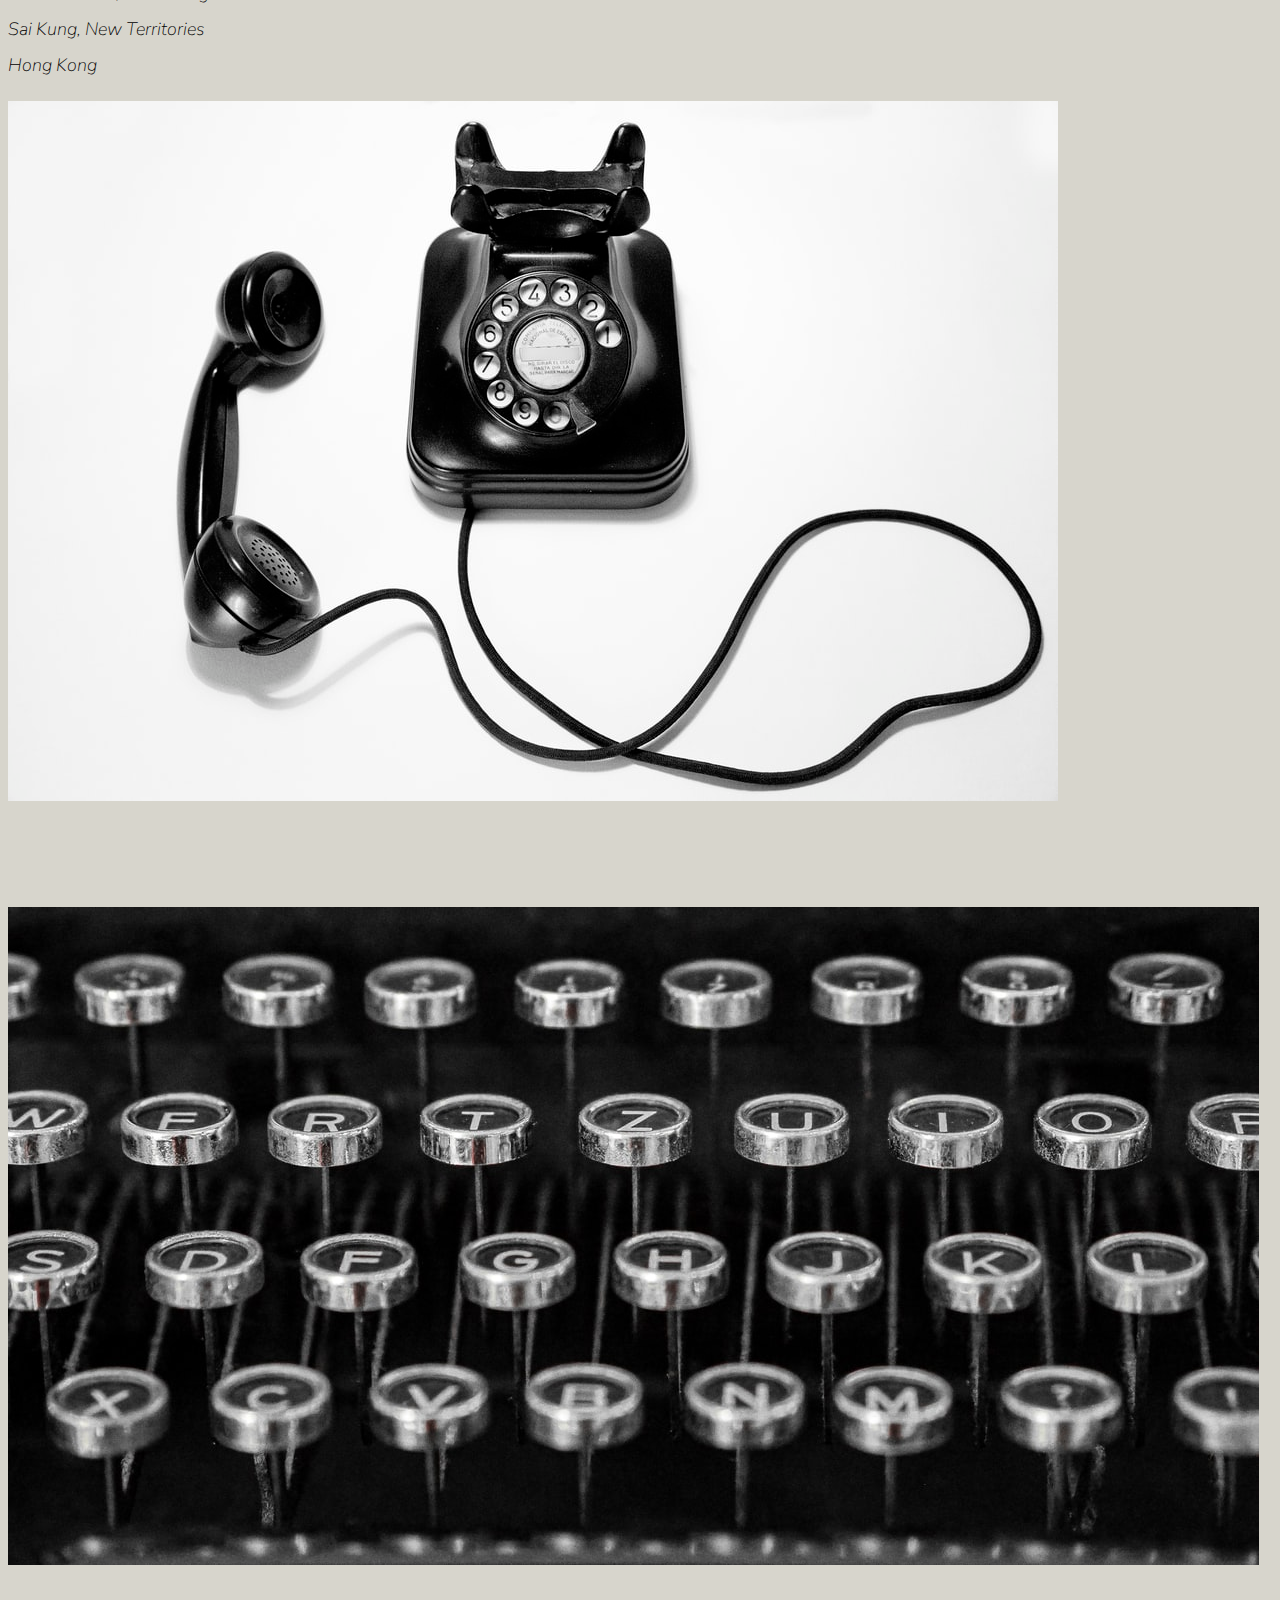
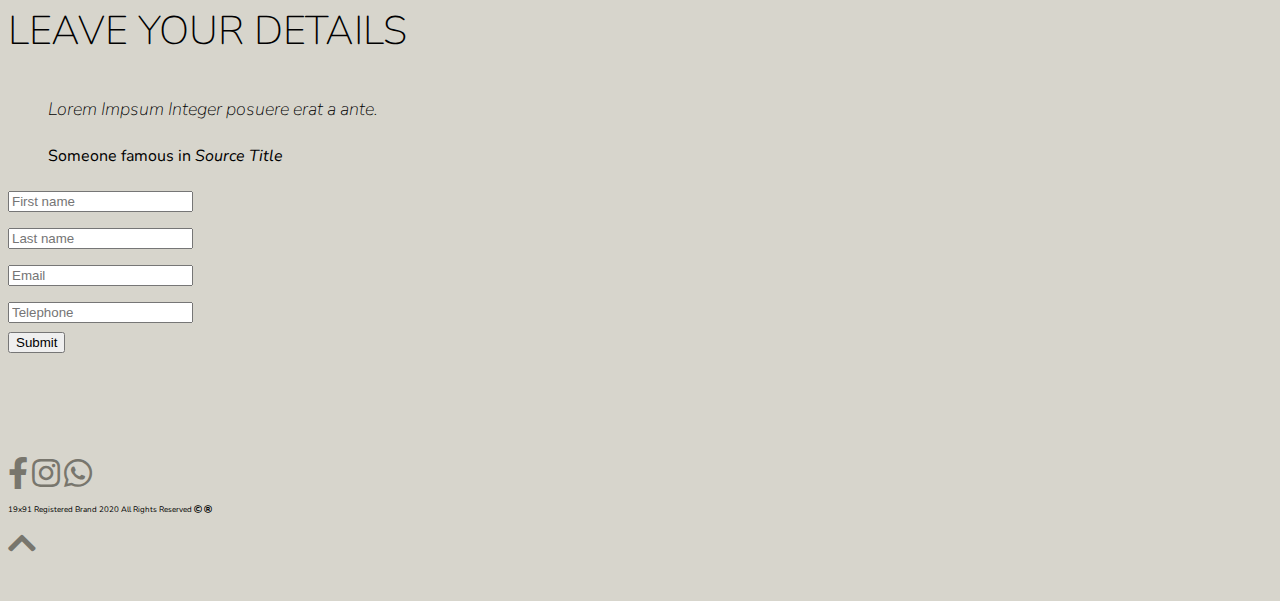
<file: contactus.html>
<!doctype html>
<html lang="en">

<head>
    <!-- Required meta tags -->
    <meta charset="utf-8">
    <meta name="viewport" content="width=device-width, initial-scale=1, shrink-to-fit=no">

    <!-- Google Font -->
    <link href="https://fonts.googleapis.com/css?family=Nunito:200,300,400,700" rel="stylesheet">

    <!-- Bootstrap CSS -->
    <link rel="stylesheet" href="https://cdn.jsdelivr.net/npm/bootstrap@4.5.3/dist/css/bootstrap.min.css" integrity="sha384-TX8t27EcRE3e/ihU7zmQxVncDAy5uIKz4rEkgIXeMed4M0jlfIDPvg6uqKI2xXr2" crossorigin="anonymous">

    <!-- Font Awesome -->
    <link rel="stylesheet" href="https://use.fontawesome.com/releases/v5.11.2/css/all.css">

    <!-- Custom CSS -->
    <link rel="stylesheet" href="app.css">

    <title>19X91</title>
</head>

<body>
    <nav id="mainNavbar" class="navbar navbar-dark navbar-expand-lg py-0 fixed-top">
        <a href="#" class="navbar-brand">19X91</a>
        <button class="navbar-toggler" type="button" data-toggle="collapse" data-target="#navLinks" aria-controls="navbarNav" aria-expanded="false" aria-label="Toggle navigation">
            <span class="navbar-toggler-icon"></span>
        </button>
        <div class="collapse navbar-collapse" id="navLinks">
            <ul class="navbar-nav">
                <li class="nav-item">
                    <a href="index.html" class="nav-link">OUR HOME</a>
                </li>
                <li class="nav-item">
                    <a href="bean.html" class="nav-link">THE BEAN</a>
                </li>
                <li class="nav-item">
                    <a href="hongkong.html" class="nav-link">HONG KONG</a>
                </li>
                <li class="nav-item">
                    <a href="contactus.html" class="nav-link">CONTACT US</a>
                </li>
            </ul>
            <ul class="navbar-nav ml-auto">
                <li class="nav-item">
                    <a href="" class="nav-link"><i class="fas fa-language"></i></a>
                </li>
            </ul>
        </div>
    </nav>

    <section class="container-fluid px-0">
        <div class="row align-items-center content">
            <div class="col-md-6 order-2 order-md-1 text-center">
                <iframe src="https://www.google.com/maps/embed?pb=!1m18!1m12!1m3!1d3689.2841689427446!2d114.26880421478835!3d22.38064228528185!2m3!1f0!2f0!3f0!3m2!1i1024!2i768!4f13.1!3m3!1m2!1s0x340405bdbd2aa15d%3A0x442b1f7a5a24d25c!2sMoni%20Stand!5e0!3m2!1sen!2shk!4v1609237969643!5m2!1sen!2shk" width="600" height="450" frameborder="0" style="border:0;" allowfullscreen="" aria-hidden="false" tabindex="0"></iframe>
            </div>
            <div class="col-md-6 text-right order-1 order-md-2">
                <div class="row justify-content-center">
                    <div class="col-10 col-lg-8 blurb mb-5 mb-md-0">
                        <h2>RESERVATION ONLY</h2>
                        <blockquote class="blockquote">
                            <p class="mb-0"><em>Lorem Impsum Integer posuere erat a ante.</em></p>
                            <footer class="blockquote-footer">Someone famous in <cite title="Source Title">Source Title</cite></footer>
                        </blockquote>
                        <p class="lead text-justify">Lorem ipsum dolor sit amet consectetur adipisicing elit. Neque, iste molestiae
                            beatae, maiores deserunt
                            in voluptatibus
                            aspernatur architecto excepturi delectus soluta? Ipsa, deleniti dolorem hic consequatur
                            repellat eveniet quidem
                            voluptate necessitatibus dolorum delectus minus vitae, ut, veritatis sint ipsum magnam
                            autem nam ex deserunt debitis
                            eaque ratione! Nobis, quidem assumenda.</p>
                    </div>
                </div>
            </div>
        </div>
        <div class="row align-items-center content">
            <div class="col-md-6 text-left">
                <div class="row justify-content-center">
                    <div class="col-10 col-lg-8 blurb mb-5 mb-md-0">
                        <h2>CONTACT</h2>
                        <blockquote class="blockquote">
                            <p class="mb-0"><em>Lorem Impsum Integer posuere erat a ante.</em></p>
                            <footer class="blockquote-footer">Someone famous in <cite title="Source Title">Source Title</cite></footer>
                        </blockquote>
                        <p class="text-justify"><strong>Telephone: </strong><em>+852-2776-8477</em></p>
                        <p class="text-justify"><strong>Email: </strong><a href="mailto:EmailAddress@. XYZ.com"><em>info@19x91.com</em></a></p>
                        <p class="text-justify"><strong>Opening Hours: </strong><em>Opening hours: 12:00 ～ 19:00</em></p>
                        <p class="text-justify"><strong>Address: </strong>
                            <em>1/F., 5 Tak Lung Back Street
                                <br> Sai Kung, New Territories
                                <br> Hong Kong
                            </em>
                        </p>
                    </div>
                </div>
            </div>
            <div class="col-md-6">
                <img src="imgs/phone.jpeg" alt="" class="img-fluid">
            </div>
        </div>
        <div class="row align-items-center content">
            <div class="col-md-6 order-2 order-md-1">
                <img src="imgs/contact.jpeg" alt="" class="img-fluid">
            </div>
            <div class="col-md-6 text-right order-1 order-md-2">
                <div class="row justify-content-center">
                    <div class="col-10 col-lg-8 blurb mb-5 mb-md-0">
                        <h2>LEAVE YOUR DETAILS</h2>
                        <blockquote class="blockquote">
                            <p class="mb-0"><em>Lorem Impsum Integer posuere erat a ante.</em></p>
                            <footer class="blockquote-footer">Someone famous in <cite title="Source Title">Source Title</cite></footer>
                        </blockquote>
                        <form id="contact-details">
                            <div class="col">
                                <input type="text" class="form-control" placeholder="First name">
                            </div>
                            <div class="col">
                                <input type="text" class="form-control" placeholder="Last name">
                            </div>
                            <div class="col">
                                <input type="email" class="form-control" placeholder="Email">
                            </div>
                            <div class="col">
                                <input type="number" class="form-control" placeholder="Telephone">
                            </div>
                            <div class="col text-center">
                                <button type="submit" class="btn btn-primary mb-2">Submit</button>
                            </div>
                          </form>
                    </div>
                </div>
            </div>
        </div>
        <div class="row justify-content-end content">
            <div class="col-4 text-center">
                <a class="btn btn-link social-media"><i class="fab fa-facebook-f"></i></a>
                <div id="instagram">
                    <a class="btn btn-link social-media"><i class="fab fa-instagram"></i></a>
                </div>
                <div id="whatsapp">
                    <a class="btn btn-link social-media"><i class="fab fa-whatsapp"></i></a>
                </div>
                <div>
                    <p id="footer">19x91 Registered Brand 2020 All Rights Reserved <i class="far fa-copyright"></i> <i class="far fa-registered"></i></p>
                </div>
            </div>
            <div class="col-4 text-right">
                <a href="contactus.html" class="btn btn-link social-media"><i class="fas fa-chevron-up"></i></a>
            </div>
        </div>
    </section>
    <!-- jQuery first, then Popper.js, then Bootstrap JS -->
    <script src="https://code.jquery.com/jquery-3.5.1.slim.min.js" integrity="sha384-DfXdz2htPH0lsSSs5nCTpuj/zy4C+OGpamoFVy38MVBnE+IbbVYUew+OrCXaRkfj" crossorigin="anonymous"></script>
    <script src="https://cdn.jsdelivr.net/npm/popper.js@1.16.1/dist/umd/popper.min.js" integrity="sha384-9/reFTGAW83EW2RDu2S0VKaIzap3H66lZH81PoYlFhbGU+6BZp6G7niu735Sk7lN" crossorigin="anonymous"></script>
    <script src="https://cdn.jsdelivr.net/npm/bootstrap@4.5.3/dist/js/bootstrap.min.js" integrity="sha384-w1Q4orYjBQndcko6MimVbzY0tgp4pWB4lZ7lr30WKz0vr/aWKhXdBNmNb5D92v7s" crossorigin="anonymous"></script>

    <!-- Optional JavaScript -->
    <script src="script.js"></script>
</body>

</html>
</file>
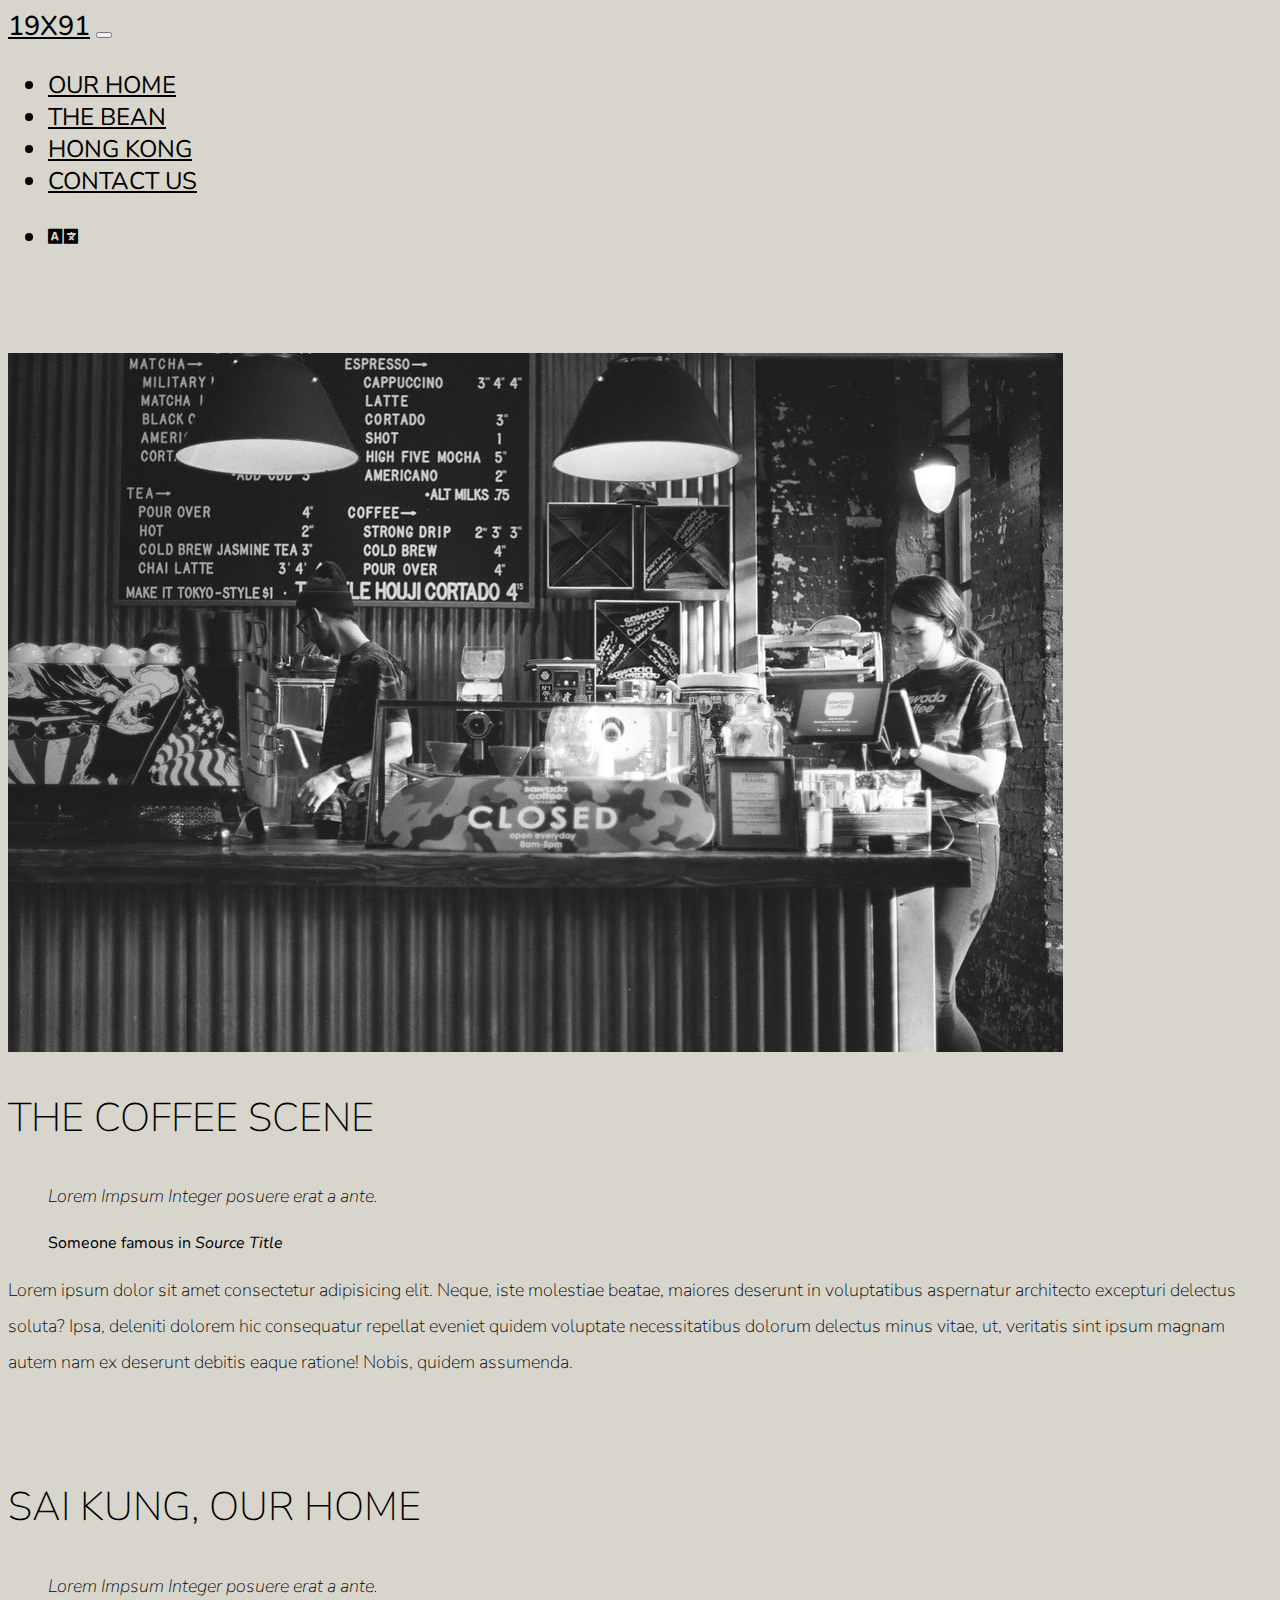
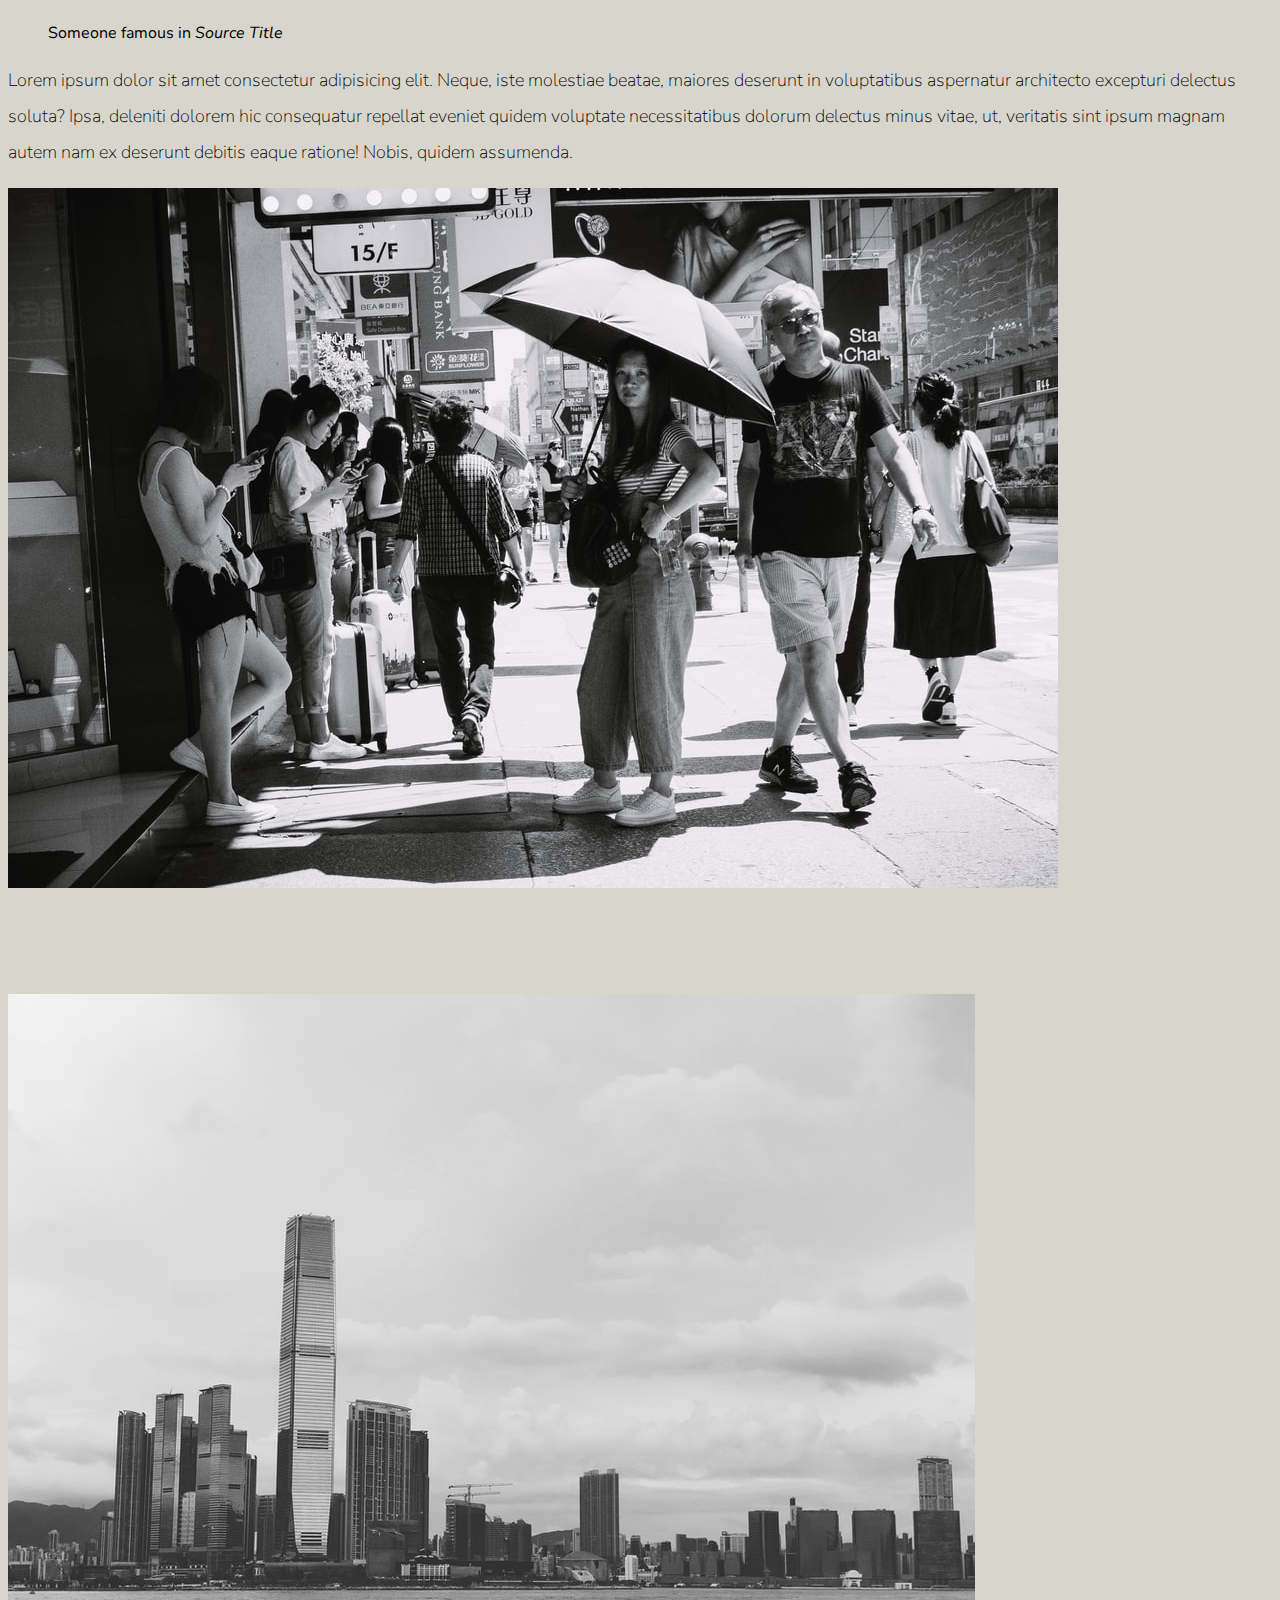
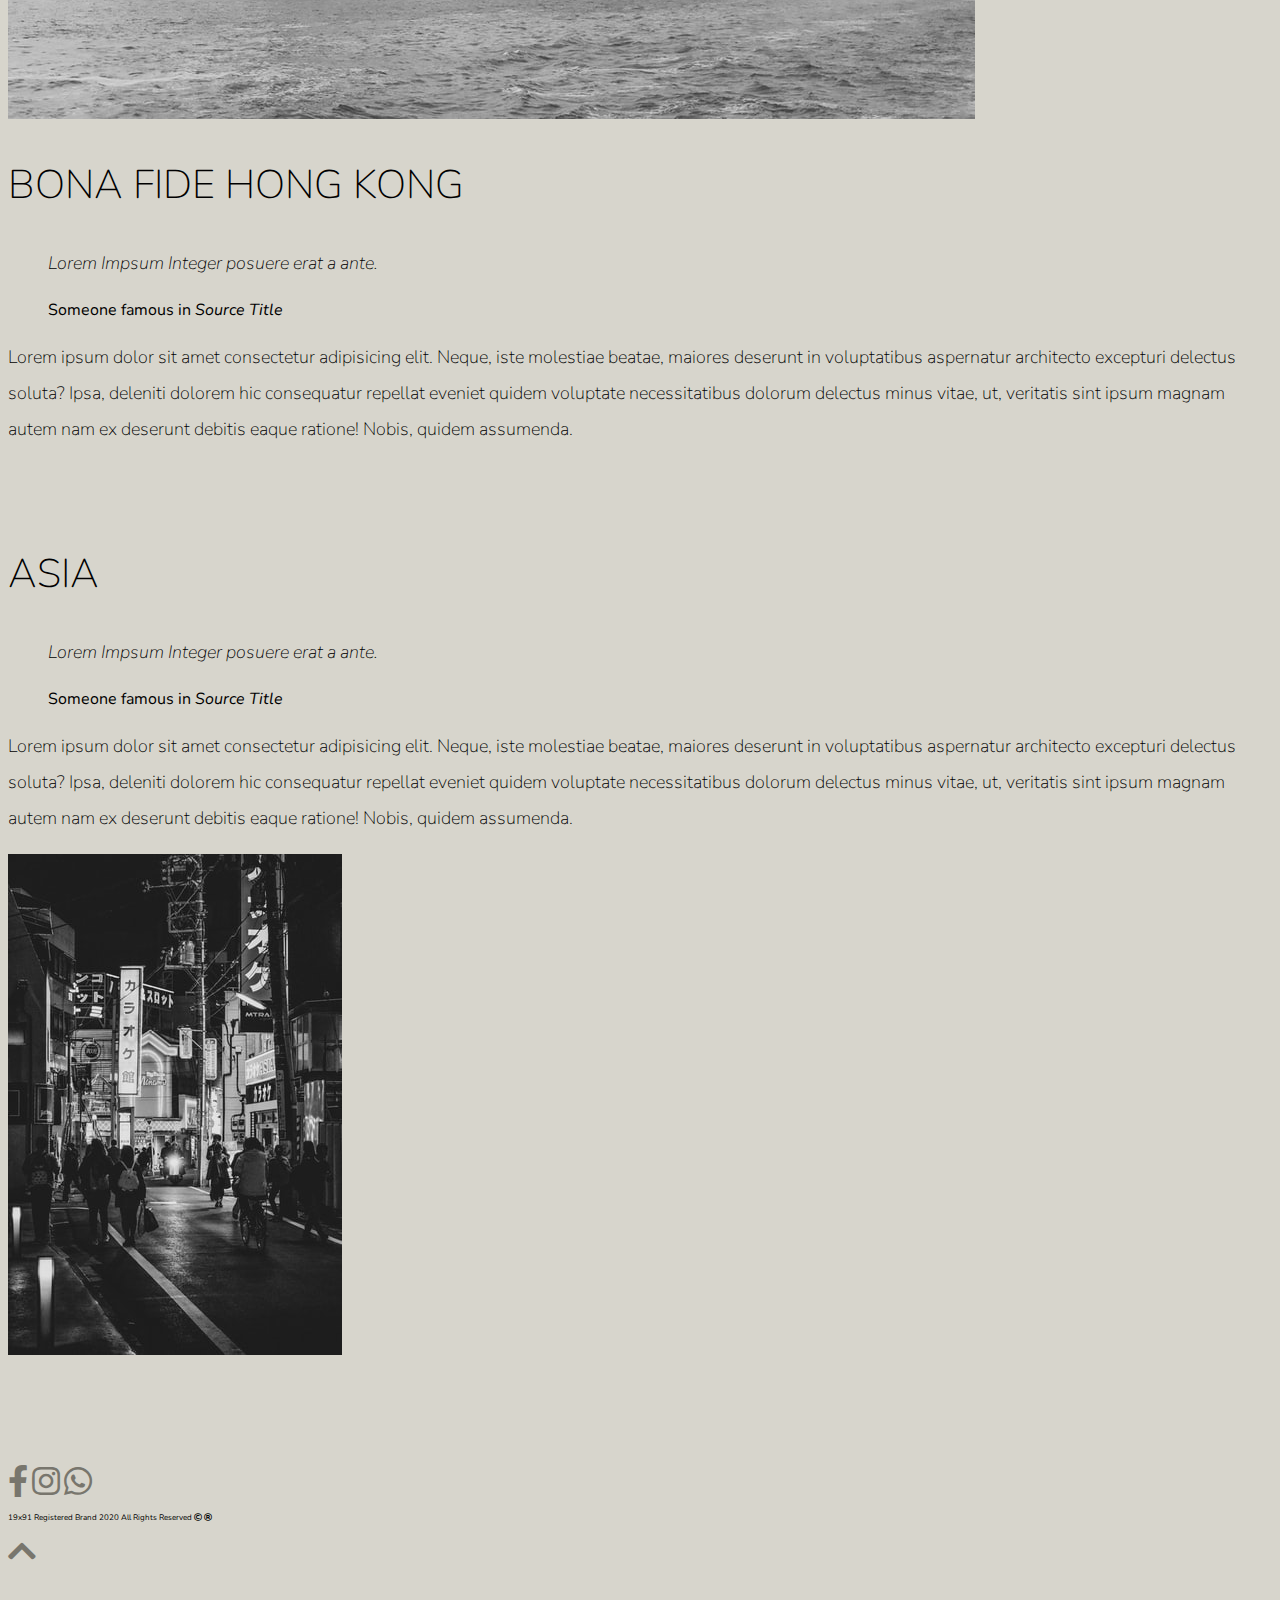
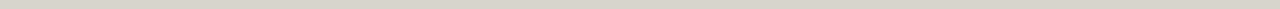
<file: hongkong.html>
<!doctype html>
<html lang="en">

<head>
    <!-- Required meta tags -->
    <meta charset="utf-8">
    <meta name="viewport" content="width=device-width, initial-scale=1, shrink-to-fit=no">

    <!-- Google Font -->
    <link href="https://fonts.googleapis.com/css?family=Nunito:200,300,400,700" rel="stylesheet">

    <!-- Bootstrap CSS -->
    <link rel="stylesheet" href="https://cdn.jsdelivr.net/npm/bootstrap@4.5.3/dist/css/bootstrap.min.css" integrity="sha384-TX8t27EcRE3e/ihU7zmQxVncDAy5uIKz4rEkgIXeMed4M0jlfIDPvg6uqKI2xXr2" crossorigin="anonymous">

    <!-- Font Awesome -->
    <link rel="stylesheet" href="https://use.fontawesome.com/releases/v5.11.2/css/all.css">

    <!-- Custom CSS -->
    <link rel="stylesheet" href="app.css">

    <title>19X91</title>
</head>

<body>
    <nav id="mainNavbar" class="navbar navbar-dark navbar-expand-lg py-0 fixed-top">
        <a href="#" class="navbar-brand">19X91</a>
        <button class="navbar-toggler" type="button" data-toggle="collapse" data-target="#navLinks" aria-controls="navbarNav" aria-expanded="false" aria-label="Toggle navigation">
            <span class="navbar-toggler-icon"></span>
        </button>
        <div class="collapse navbar-collapse" id="navLinks">
            <ul class="navbar-nav">
                <li class="nav-item">
                    <a href="index.html" class="nav-link">OUR HOME</a>
                </li>
                <li class="nav-item">
                    <a href="bean.html" class="nav-link">THE BEAN</a>
                </li>
                <li class="nav-item">
                    <a href="hongkong.html" class="nav-link">HONG KONG</a>
                </li>
                <li class="nav-item">
                    <a href="contactus.html" class="nav-link">CONTACT US</a>
                </li>
            </ul>
            <ul class="navbar-nav ml-auto">
                <li class="nav-item">
                    <a href="" class="nav-link"><i class="fas fa-language"></i></a>
                </li>
            </ul>
        </div>
    </nav>

    <section class="container-fluid px-0">
        <div class="row align-items-center content">
            <div class="col-md-6 order-2 order-md-1">
                <img src="imgs/cafe.jpeg" alt="" class="img-fluid">
            </div>
            <div class="col-md-6 text-right order-1 order-md-2">
                <div class="row justify-content-center">
                    <div class="col-10 col-lg-8 blurb mb-5 mb-md-0">
                        <h2>THE COFFEE SCENE</h2>
                        <blockquote class="blockquote">
                            <p class="mb-0"><em>Lorem Impsum Integer posuere erat a ante.</em></p>
                            <footer class="blockquote-footer">Someone famous in <cite title="Source Title">Source Title</cite></footer>
                        </blockquote>
                        <p class="lead text-justify">Lorem ipsum dolor sit amet consectetur adipisicing elit. Neque, iste molestiae
                            beatae, maiores deserunt
                            in voluptatibus
                            aspernatur architecto excepturi delectus soluta? Ipsa, deleniti dolorem hic consequatur
                            repellat eveniet quidem
                            voluptate necessitatibus dolorum delectus minus vitae, ut, veritatis sint ipsum magnam
                            autem nam ex deserunt debitis
                            eaque ratione! Nobis, quidem assumenda.</p>
                    </div>
                </div>
            </div>
        </div>
        <div class="row align-items-center content">
            <div class="col-md-6 text-left">
                <div class="row justify-content-center">
                    <div class="col-10 col-lg-8 blurb mb-5 mb-md-0">
                        <h2>SAI KUNG, OUR HOME</h2>
                        <blockquote class="blockquote">
                            <p class="mb-0"><em>Lorem Impsum Integer posuere erat a ante.</em></p>
                            <footer class="blockquote-footer">Someone famous in <cite title="Source Title">Source Title</cite></footer>
                        </blockquote>
                        <p class="lead text-justify">Lorem ipsum dolor sit amet consectetur adipisicing elit. Neque, iste molestiae
                            beatae, maiores deserunt
                            in voluptatibus
                            aspernatur architecto excepturi delectus soluta? Ipsa, deleniti dolorem hic consequatur
                            repellat eveniet quidem
                            voluptate necessitatibus dolorum delectus minus vitae, ut, veritatis sint ipsum magnam
                            autem nam ex deserunt debitis
                            eaque ratione! Nobis, quidem assumenda.</p>
                    </div>
                </div>
            </div>
            <div class="col-md-6">
                <img src="imgs/saikung.jpeg" alt="" class="img-fluid">
            </div>
        </div>
        <div class="row align-items-center content">
            <div class="col-md-6 order-2 order-md-1">
                <img src="imgs/HongKong.jpeg" alt="" class="img-fluid">
            </div>
            <div class="col-md-6 text-right order-1 order-md-2">
                <div class="row justify-content-center">
                    <div class="col-10 col-lg-8 blurb mb-5 mb-md-0">
                        <h2>BONA FIDE HONG KONG</h2>
                        <blockquote class="blockquote">
                            <p class="mb-0"><em>Lorem Impsum Integer posuere erat a ante.</em></p>
                            <footer class="blockquote-footer">Someone famous in <cite title="Source Title">Source Title</cite></footer>
                        </blockquote>
                        <p class="lead text-justify">Lorem ipsum dolor sit amet consectetur adipisicing elit. Neque, iste molestiae
                            beatae, maiores
                            deserunt
                            in voluptatibus
                            aspernatur architecto excepturi delectus soluta? Ipsa, deleniti dolorem hic consequatur
                            repellat eveniet
                            quidem
                            voluptate necessitatibus dolorum delectus minus vitae, ut, veritatis sint ipsum magnam
                            autem nam ex deserunt
                            debitis
                            eaque ratione! Nobis, quidem assumenda.</p>
                    </div>
                </div>
            </div>
        </div>
        <div class="row align-items-center content">
            <div class="col-md-6 text-left">
                <div class="row justify-content-center">
                    <div class="col-10 col-lg-8 blurb mb-5 mb-md-0">
                        <h2>ASIA</h2>
                        <blockquote class="blockquote">
                            <p class="mb-0"><em>Lorem Impsum Integer posuere erat a ante.</em></p>
                            <footer class="blockquote-footer">Someone famous in <cite title="Source Title">Source Title</cite></footer>
                        </blockquote>
                        <p class="lead text-justify">Lorem ipsum dolor sit amet consectetur adipisicing elit. Neque, iste molestiae
                            beatae, maiores deserunt
                            in voluptatibus
                            aspernatur architecto excepturi delectus soluta? Ipsa, deleniti dolorem hic consequatur
                            repellat eveniet quidem
                            voluptate necessitatibus dolorum delectus minus vitae, ut, veritatis sint ipsum magnam
                            autem nam ex deserunt debitis
                            eaque ratione! Nobis, quidem assumenda.</p>
                    </div>
                </div>
            </div>
            <div class="col-md-6 text-center">
                <img src="imgs/japan.jpeg" alt="" class="img-fluid">
            </div>
        </div>
        <div class="row justify-content-end content">
            <div class="col-4 text-center">
                <a class="btn btn-link social-media"><i class="fab fa-facebook-f"></i></a>
                <div id="instagram">
                    <a class="btn btn-link social-media"><i class="fab fa-instagram"></i></a>
                </div>
                <div id="whatsapp">
                    <a class="btn btn-link social-media"><i class="fab fa-whatsapp"></i></a>
                </div>
                <div>
                    <p id="footer">19x91 Registered Brand 2020 All Rights Reserved <i class="far fa-copyright"></i> <i class="far fa-registered"></i></p>
                </div>
            </div>
            <div class="col-4 text-right">
                <a href="hongkong.html" class="btn btn-link social-media"><i class="fas fa-chevron-up"></i></a>
            </div>
        </div>
    </section>
    <!-- jQuery first, then Popper.js, then Bootstrap JS -->
    <script src="https://code.jquery.com/jquery-3.5.1.slim.min.js" integrity="sha384-DfXdz2htPH0lsSSs5nCTpuj/zy4C+OGpamoFVy38MVBnE+IbbVYUew+OrCXaRkfj" crossorigin="anonymous"></script>
    <script src="https://cdn.jsdelivr.net/npm/popper.js@1.16.1/dist/umd/popper.min.js" integrity="sha384-9/reFTGAW83EW2RDu2S0VKaIzap3H66lZH81PoYlFhbGU+6BZp6G7niu735Sk7lN" crossorigin="anonymous"></script>
    <script src="https://cdn.jsdelivr.net/npm/bootstrap@4.5.3/dist/js/bootstrap.min.js" integrity="sha384-w1Q4orYjBQndcko6MimVbzY0tgp4pWB4lZ7lr30WKz0vr/aWKhXdBNmNb5D92v7s" crossorigin="anonymous"></script>

    <!-- Optional JavaScript -->
    <script src="script.js"></script>
</body>

</html>
</file>
<file: app.css>
body {
    background: #d7d5cc;
    font-family: "Nunito", sans-serif;
}

.blurb h2 {
   font-weight: 100;
   font-size: 2.5rem;
}

.blurb p {
    font-weight: 100;
    font-size: 1.125rem;
    line-height: 2;
}

.content {
    margin-top: 100px;
    margin-bottom: 100px;
}

.img-fluid-width {
    width: 100%;
}

.social-media {
    font-size: 2rem;
    color: rgb(120,118,109);
}

.row {
    margin-right: 0px;
    margin-left: 0px;
}

.content {
    margin-bottom: 35px;
}

#contact-details .form-control {
    margin-top: 0.5rem;
    margin-bottom: 0.5rem;
}

#whatsapp {
    display: inline-block;
}

#whatsapp .btn-link:hover {
    color: green;
}

#instagram {
    display: inline-block;
}

#instagram .btn-link:hover {
    color: brown;
}

#mainNavbar {
    font-size: 1.5rem;
    font-weight: 400;    
}

#mainNavbar .nav-link {
    color: black;
}

#mainNavbar .nav-link:hover {
    color: rgb(120,118,109);
}

#mainNavbar .navbar-brand {
    color: black;
    font-size: 1.7rem;
    font-weight:500;
}

#headingGroup span {
    color: rgb(120,118,109);
}

#headingGroup h1 {
    font-weight: 100;
    font-size: 4rem;
}

#mycarousel {
    margin-top: 52px;
}

#footer {
    font-size: 0.5rem;
}

#map {
    height: 400px;
    /* The height is 400 pixels */
    width: 100%;
    /* The width is the width of the web page */
  }

.carousel-fade .carousel-inner .carousel-item {
    transition-duration: 7s;
  }

.navbar.scrolled {
    background: #bcbcbc;
    opacity: 0.5;
    transition: background 500ms;
}

@media (max-width: 1200px) {
    #headingGroup h1 {
        font-weight: 100;
        font-size: 3rem;
    }
    .blurb h2 {
        font-size: 2rem;
    }
}
</file>
